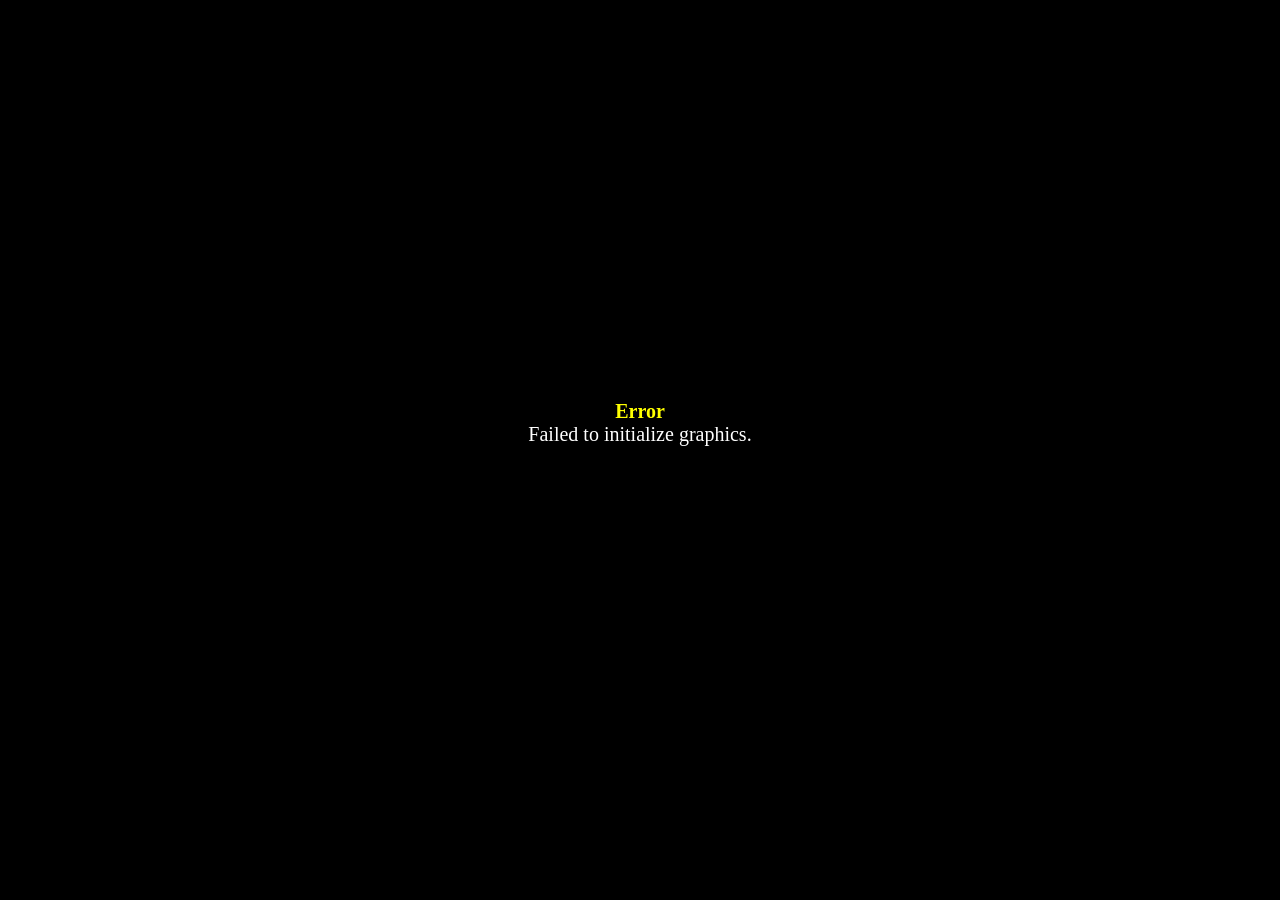
<file: sketched_reflections/index.html>
<!DOCTYPE html>
<html>
    <head>
        <meta charset="UTF-8">
        <meta name="apple-mobile-web-app-capable" content="yes">
        <meta name="apple-mobile-web-app-status-bar-style" content="black-translucent">
        <meta name="viewport" content="user-scalable=no">
        <link rel="icon" href="icon/icon.png" type="image/png">
        <link rel="apple-touch-icon" href="icon/icon.png">
        <link rel="stylesheet" type="text/css" href="css/game.css">
        <title>Sketched Reflections</title>
    </head>
    <body style="background-color: black">
        <script type="text/javascript" src="js/main.js"></script>
    </body>
</html>
</file>
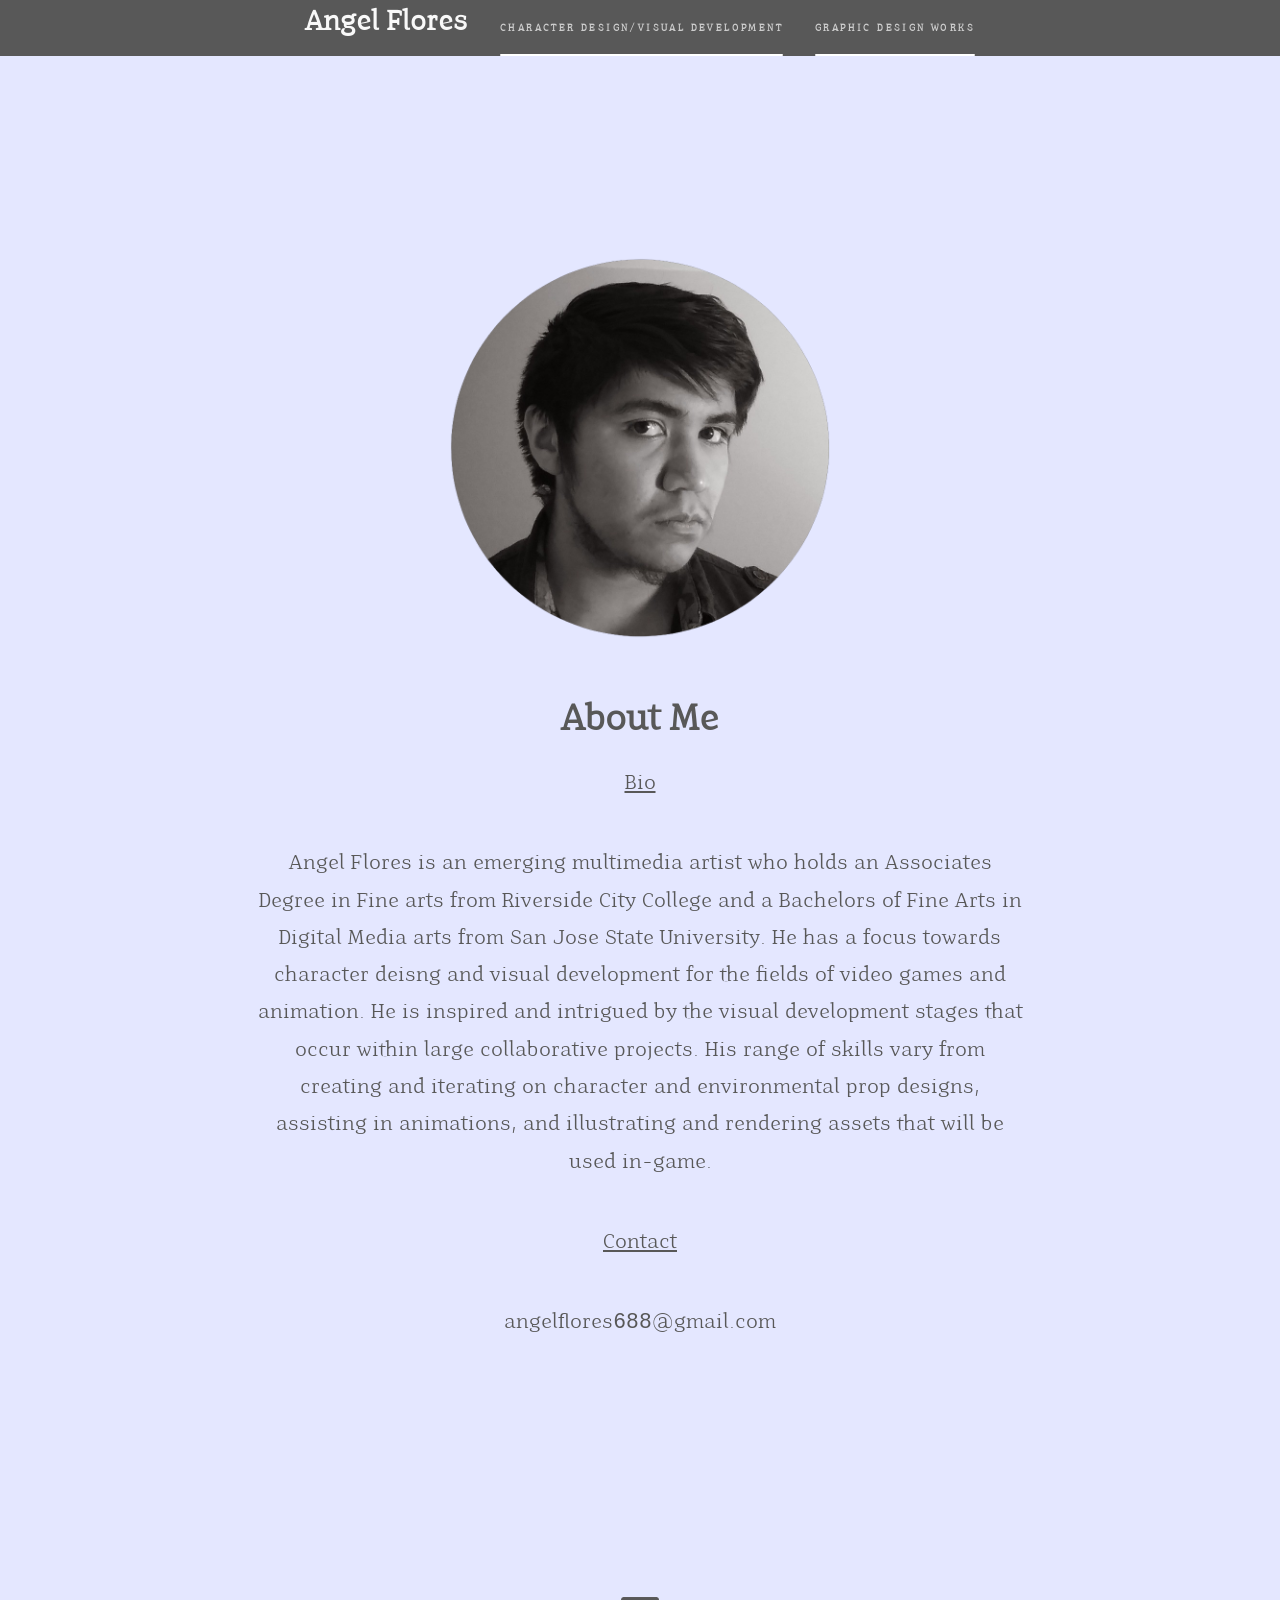
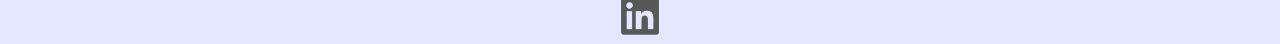
<file: about.html>
<!DOCTYPE HTML>
<!--
	Phantom by HTML5 UP
	html5up.net | @ajlkn
	Free for personal and commercial use under the CCA 3.0 license (html5up.net/license)
-->
<html>
	<head>
		<title>Portfolio</title>
		<meta charset="utf-8" />
		<meta name="viewport" content="width=device-width, initial-scale=1, user-scalable=no" />
		<link rel="stylesheet" href="assets/css/main.css" />
		<noscript><link rel="stylesheet" href="assets/css/noscript.css" /></noscript>
	</head>
	<body class="is-preload">

		<!-- Sidebar -->
			<section id="sidebar">
				<div class="inner">
					<nav>
						<ul>
							<h3>Angel Flores</h3>
							<br>
							<li><a href="index.html">Character Design/Visual Development</a></li>
							<li><a href="graphic.html">Graphic Design Works</a></li>
						</ul>
					</nav>
				</div>
			</section>

				<!-- Menu -->
					<!-- <nav id="menu">
						<h2>Menu</h2>
						<ul>
							<li><a href="index.html">Home</a></li>
							<li><a href="About.html">About</a></li>
						</ul>
					</nav> -->

					<!-- <section id="body2" class="wrapper style2 spotlights" style="font-family: 'Times New Roman', Times, serif">

						<div style="margin: 20%">


						<h2>About Me</h2>
						<!-- <span class="image main"><img src="images/pic13.jpg" alt="" /></span> -->
						<!-- <p> <u>Artist Statement</u> </p>
						<p>I am a multimedia artist that combines various mediums in order to transform them into whole interactive experiences. Whether it be trying to create a projected animation onto a welded steel installation, assisting in the conceptual design of a project, or by contributing art assets within a group setting for a video game, or even delving into the aspect of game design itself. I aspire to assist in creating experiences that enable as many human senses as possible. A lot of my work interest is geared towards video game production and development. 
							</p><p>I strove to work in this form of medium as video games have always been a part of my life, and the largest influencer for me to become an artist. Fascinated by the act of engagement with the viewer, as well as the aspect of seeing your contribution of work being embedded into something larger, collaborating with other equally skilled individuals. 
							</p>
						
						<p> <u>Bio</u> </p>
						<p>Angel Flores is an emerging multimedia artist who holds an AD in Fine arts from Riverside City College and a BFA in Digital Media arts from San Jose State University. He has a focus towards video game development, specifically the digital illustrative and visual developmental aspects of the medium. He is inspired and intrigued by the visual development stages that occur within large collaborative projects such as video games. His range of skills vary from assisting in animations, creating and iterating on character and environmental prop designs, and illustrating and rendering assets that will be used in-game. He has also delved into game design, programming and creating small-scale projects such as platformers. </p>

						<p> <u>CV</u> </p>
						<p>Education</p>
						<p></p>
						<p>2021 AD in Fine Arts, Riverside City College, Riverside, CA </p>
						<p>2024 BFA in Digital Media Arts, San Jose State University, San Jose, CA (pending 2024)</p>
						<p></p>
						<p>Exhibitions</p>
						<p></p>
						<p>2023 San Jose State University art gallery window display, Junk Food, San Jose, CA</p>
						<p>2024 San Jose Hammer Theatre, Sketched Reflections, San Jose, CA</p> --> 

						<section id="body2" class="wrapper style2 spotlights">

							<div style="margin: 20%">
	

							<img src="images/logos/portrait.png" width="50%">
							<br><br>
	
							<h2>About Me</h2>
							<!-- <span class="image main"><img src="images/pic13.jpg" alt="" /></span> -->
							
							<p> <u>Bio</u> </p>
							<p>Angel Flores is an emerging multimedia artist who holds an Associates Degree in Fine arts from Riverside City College and a Bachelors of Fine Arts in Digital Media 
							arts from San Jose State University. He has a focus towards character deisng and visual development for the fields of video games and animation. He is inspired and 
							intrigued by the visual development stages that occur within large collaborative projects. His range of skills vary from creating and iterating on character and environmental prop designs, 
							assisting in animations, and illustrating and rendering assets that will be used in-game. </p>
	

						<p><u>Contact</u></p>
						<p>
							angelflores<span style="font-family: 'Courier New', Courier, monospace">6</span><span style="font-family: 'Courier New', Courier, monospace">8</span><span style="font-family: 'Courier New', Courier, monospace">8</span>@gmail.com
						</p>

					</div>


					</section>

				<!-- Main -->
					<!-- <div id="main" class="wrapper style2 spotlights">
						<div>

							

						
						</div>
					</div> -->

				<!-- Footer -->
					 <footer id="footer">
						<div class="inner">
							<!-- <section>
								<h2>Get in touch</h2>
								<form method="post" action="#">
									<div class="fields">
										<div class="field half">
											<input type="text" name="name" id="name" placeholder="Name" />
										</div>
										<div class="field half">
											<input type="email" name="email" id="email" placeholder="Email" />
										</div>
										<div class="field">
											<textarea name="message" id="message" placeholder="Message"></textarea>
										</div>
									</div>
									<ul class="actions">
										<li><input type="submit" value="Send" class="primary" /></li>
									</ul>
								</form>
							</section> -->
							<!-- <section> -->
								<!-- <h2>Follow</h2> -->
								<!-- <ul class="icons">
									<li><a href="#" class="icon brands style2 fa-twitter"><span class="label">Twitter</span></a></li>
									<li><a href="#" class="icon brands style2 fa-facebook-f"><span class="label">Facebook</span></a></li>
									<li><a href="#" class="icon brands style2 fa-instagram"><span class="label">Instagram</span></a></li>
									<li><a href="#" class="icon brands style2 fa-dribbble"><span class="label">Dribbble</span></a></li>
									<li><a href="#" class="icon brands style2 fa-github"><span class="label">GitHub</span></a></li>
									<li><a href="#" class="icon brands style2 fa-500px"><span class="label">500px</span></a></li>
									<li><a href="#" class="icon solid style2 fa-phone"><span class="label">Phone</span></a></li>
									<li><a href="#" class="icon solid style2 fa-envelope"><span class="label">Email</span></a></li>
								</ul>
							</section> -->
							<!-- <ul class="copyright">
								<li>&copy; Untitled. All rights reserved</li><li>Design: <a href="http://html5up.net">HTML5 UP</a></li>
							</ul> -->
							<a href="https://www.linkedin.com/in/angel-flores-55a822195/">
								<img src="images/logos/LI_Bug.png" width="3%" height="3%">
								</a>
						</div>
					</footer>

			</div> 

		<!-- Scripts -->
			<script src="assets/js/jquery.min.js"></script>
			<script src="assets/js/browser.min.js"></script>
			<script src="assets/js/breakpoints.min.js"></script>
			<script src="assets/js/util.js"></script>
			<script src="assets/js/main.js"></script>

	</body>
</html>
</file>
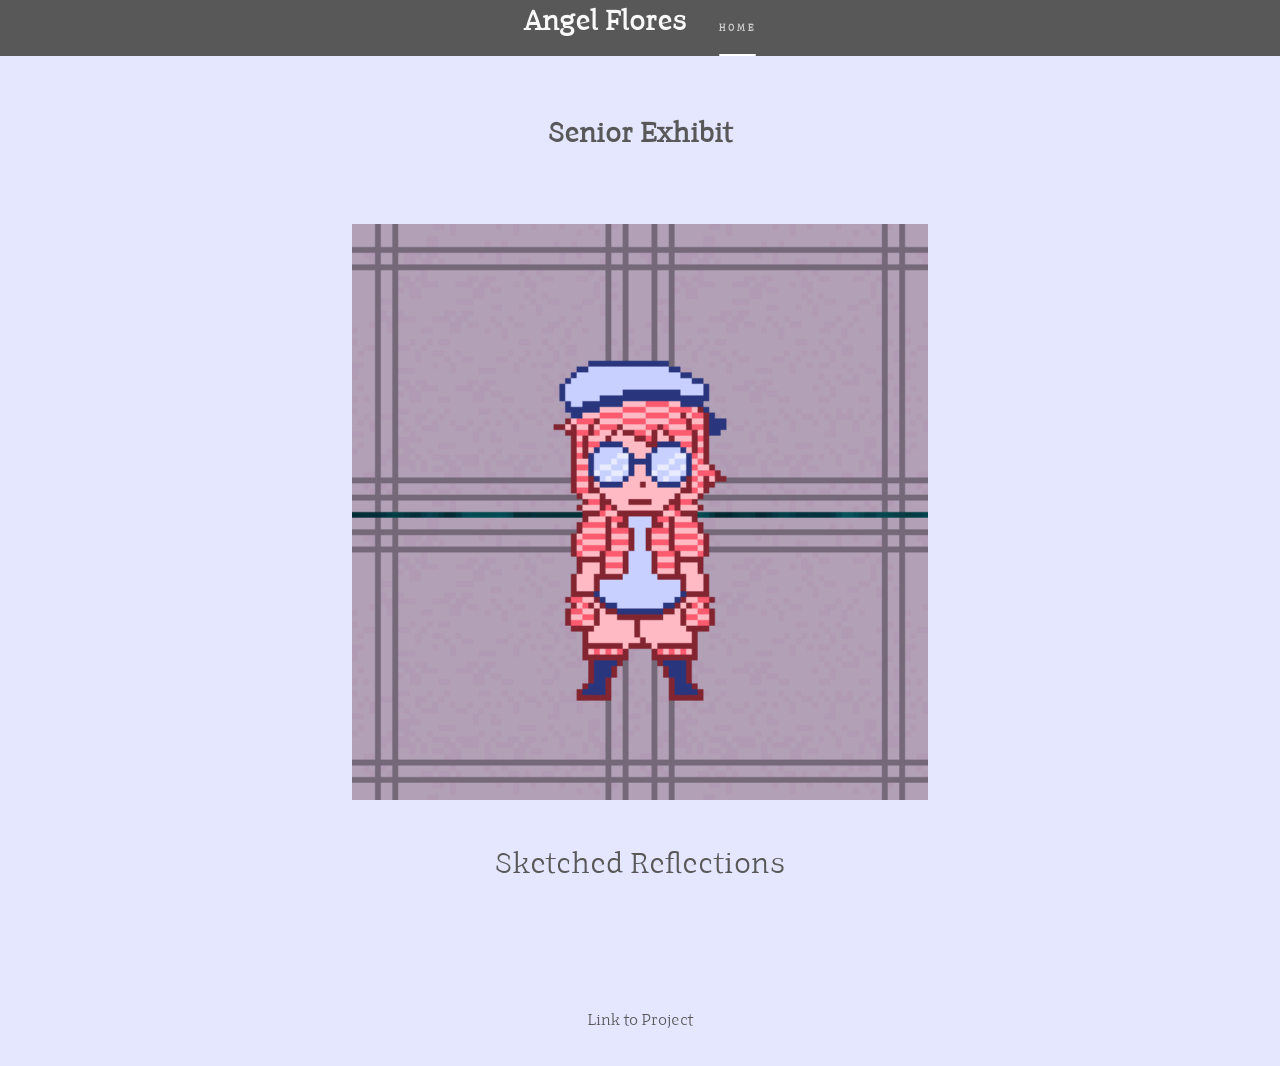
<file: sr-exhibit.html>
<!DOCTYPE HTML>
<!--
	Hyperspace by HTML5 UP
	html5up.net | @ajlkn
	Free for personal and commercial use under the CCA 3.0 license (html5up.net/license)
-->
<html>
	<head>
		<title>Portfolio</title>
		<meta charset="utf-8" />
		<meta name="viewport" content="width=device-width, initial-scale=1, user-scalable=no" />
		<link rel="stylesheet" href="assets/css/main.css" />
		<noscript><link rel="stylesheet" href="assets/css/noscript.css" /></noscript>
	</head>
	<body class="is-preload">

		<!-- Sidebar -->
			<section id="sidebar">
				<div class="inner">
					<nav>
						<ul>
							<h3>Angel Flores</h3>
							<br>
							<li><a href="index.html">Home</a></li>
							<!-- <li><a href="#three">Sketched Reflections</a></li> -->
						</ul>
					</nav>
				</div>
			</section>

		<!-- Wrapper -->
			<div id="wrapper">


					<section id="one" class="wrapper style2 spotlights">

				
						<br><br>
						<h2>Senior Exhibit</h2>
						<br><br>
						<img src="images/Sketched Reflections/SR_1.PNG" width="45%">
						<br><br>

						<p style="font-size: 30px;">Sketched Reflections</p>
						<br><br>

						<a href="https://brawl-flowers.itch.io/sketched-reflections">
							<p>Link to Project</p>
						</a>
				

		<!-- Scripts -->
			<script src="assets/js/jquery.min.js"></script>
			<script src="assets/js/jquery.scrollex.min.js"></script>
			<script src="assets/js/jquery.scrolly.min.js"></script>
			<script src="assets/js/browser.min.js"></script>
			<script src="assets/js/breakpoints.min.js"></script>
			<script src="assets/js/util.js"></script>
			<script src="assets/js/main.js"></script>

	</body>
</html>
</file>
<file: sketched_reflections/css/game.css>
body {
    -moz-user-select: none;
    -webkit-user-select: none;
    -ms-user-select: none;
    user-select: none;
}
#errorPrinter {
    position: absolute;
    left: 50%;
    top: 50%;
    width: 640px;
    height: 100px;
    transform: translate(-50%, -50%);
    text-align: center;
    text-shadow: 1px 1px 3px #000;
    font-size: 20px;
    color: #fff;
    z-index: 9;
}
#errorName {
    color: #ff0;
    font-weight: bold;
    -moz-user-select: text;
    -webkit-user-select: text;
    -ms-user-select: text;
    user-select: text;
}
#errorMessage {
    color: #fff;
    -moz-user-select: text;
    -webkit-user-select: text;
    -ms-user-select: text;
    user-select: text;
}
#retryButton {
    font-size: 20px;
    color: #fff;
    background-color: #000;
    border-radius: 8px;
    margin: 20px;
    padding: 10px;
}
#fpsCounterBox {
    position: absolute;
    left: 5px;
    top: 5px;
    width: 90px;
    height: 40px;
    background: #222;
    opacity: 0.8;
    z-index: 8;
}
#fpsCounterLabel {
    position: absolute;
    top: 0px;
    left: 0px;
    padding: 5px 10px;
    height: 30px;
    line-height: 32px;
    font-size: 12px;
    font-family: rmmz-numberfont, sans-serif;
    color: #fff;
    text-align: left;
}
#fpsCounterNumber {
    position: absolute;
    top: 0px;
    right: 0px;
    padding: 5px 10px;
    height: 30px;
    line-height: 30px;
    font-size: 24px;
    font-family: rmmz-numberfont, monospace;
    color: #fff;
    text-align: right;
}
#loadingSpinner {
    margin: auto;
    position: absolute;
    top: 0px;
    left: 0px;
    right: 0px;
    bottom: 0px;
    width: 120px;
    height: 120px;
    z-index: 10;
}
#loadingSpinnerImage {
    margin: 0px;
    padding: 0px;
    border-radius: 50%;
    width: 96px;
    height: 96px;
    border: 12px solid rgba(255, 255, 255, 0.25);
    border-top: 12px solid rgba(255, 255, 255, 1);
    animation: fadein 2s ease, spin 1.5s linear infinite;
}
@keyframes fadein {
    0% {
        opacity: 0;
    }
    20% {
        opacity: 0;
    }
    100% {
        opacity: 1;
    }
}
@keyframes spin {
    0% {
        transform: rotate(0deg);
    }
    100% {
        transform: rotate(360deg);
    }
}
</file>
<file: assets/css/noscript.css>
/*
	Hyperspace by HTML5 UP
	html5up.net | @ajlkn
	Free for personal and commercial use under the CCA 3.0 license (html5up.net/license)
*/

/* Spotlights */

	.spotlights > section > .image:before {
		opacity: 0 !important;
	}

	.spotlights > section > .content > .inner {
		-moz-transform: none !important;
		-webkit-transform: none !important;
		-ms-transform: none !important;
		transform: none !important;
		opacity: 1 !important;
	}

/* Wrapper */

	.wrapper > .inner {
		opacity: 1 !important;
		-moz-transform: none !important;
		-webkit-transform: none !important;
		-ms-transform: none !important;
		transform: none !important;
	}

/* Sidebar */

	#sidebar > .inner {
		opacity: 1 !important;
	}

	#sidebar nav > ul > li {
		-moz-transform: none !important;
		-webkit-transform: none !important;
		-ms-transform: none !important;
		transform: none !important;
		opacity: 1 !important;
	}
</file>
<file: assets/css/main.css>
/* @import url(fontawesome-all.min.css); */

@font-face {
	font-family: 'Isle Body PERSONAL USE';
	src: url('../font/IsleBodyLi_PERSONAL.ttf') format('truetype');
	font-weight: normal;
    font-style: normal;
	}

/*
	Hyperspace by HTML5 UP
	html5up.net | @ajlkn
	Free for personal and commercial use under the CCA 3.0 license (html5up.net/license)
*/




html, body, div, span, applet, object,
iframe, h1, h2, h3, h4, h5, h6, p, blockquote,
pre, a, abbr, acronym, address, big, cite,
code, del, dfn, em, img, ins, kbd, q, s, samp,
small, strike, strong, sub, sup, tt, var, b,
u, i, center, dl, dt, dd, ol, ul, li, fieldset,
form, label, legend, table, caption, tbody,
tfoot, thead, tr, th, td, article, aside,
canvas, details, embed, figure, figcaption,
footer, header, hgroup, menu, nav, output, ruby,
section, summary, time, mark, audio, video {
	margin: 0;
	padding: 0;
	border: 0;
	font-size: 100%;
	font: Isle Body PERSONAL USE;
	vertical-align: baseline;
	text-align: center;}

article, aside, details, figcaption, figure,
footer, header, hgroup, menu, nav, section {
	display: block;}

body {
	line-height: 1;
}



ol, ul {
	list-style: none;
}

blockquote, q {
	quotes: none;
}

	blockquote:before, blockquote:after, q:before, q:after {
		content: '';
		content: none;
	}

table {
	border-collapse: collapse;
	border-spacing: 0;
}

body {
	-webkit-text-size-adjust: none;
}

mark {
	background-color: transparent;
	color: inherit;
}

input::-moz-focus-inner {
	border: 0;
	padding: 0;
}

input, select, textarea {
	-moz-appearance: none;
	-webkit-appearance: none;
	-ms-appearance: none;
	appearance: none;
}

.center {
	display: block;
	margin-left: auto;
	margin-right: auto;
  }

/* Basic */

	@-ms-viewport {
		width: device-width;
	}

	body {
		-ms-overflow-style: scrollbar;
	}

	@media screen and (max-width: 480px) {

		html, body {
			min-width: 320px;
		}

	}

	html {
		box-sizing: border-box;
	}

	*, *:before, *:after {
		box-sizing: inherit;
	}

	/* BG COLOR */
	body {
		background: #e4e7ff;
		/* background: #312450; */
		/* background: #5052b5; */
	}

		body.is-preload *, body.is-preload *:before, body.is-preload *:after {
			-moz-animation: none !important;
			-webkit-animation: none !important;
			-ms-animation: none !important;
			animation: none !important;
			-moz-transition: none !important;
			-webkit-transition: none !important;
			-ms-transition: none !important;
			transition: none !important;
		}
		

/* Type */

	body, input, select, textarea {
		color: #585858;
		/* color: rgba(255, 255, 255, 0.55); */
		font-family: Isle Body PERSONAL USE, Helvetica, sans-serif;
		/* font-family: Arial, Helvetica, sans-serif; */
		font-size: 16pt;
		font-weight: normal;
		line-height: 1.75;
	}

	#body2 {
		color: #585858;
		/* color: rgba(255, 255, 255, 0.55); */
		font-family: Isle Body PERSONAL USE, Helvetica, sans-serif;
		/* font-family: Arial, Helvetica, sans-serif; */
		font-size: 16pt;
		font-weight: normal;
		line-height: 1.75;
		/* margin: 20%; */
	}

		@media screen and (max-width: 1680px) {

			body, input, select, textarea {
				font-size: 13pt;
			}

		}

		@media screen and (max-width: 1280px) {

			body, input, select, textarea {
				font-size: 12pt;
			}

		}

		@media screen and (max-width: 360px) {

			body, input, select, textarea {
				font-size: 11pt;
			}

		}

	a {
		-moz-transition: color 0.2s ease, border-bottom-color 0.2s ease;
		-webkit-transition: color 0.2s ease, border-bottom-color 0.2s ease;
		-ms-transition: color 0.2s ease, border-bottom-color 0.2s ease;
		transition: color 0.2s ease, border-bottom-color 0.2s ease;
		border-bottom: dotted 1px rgba(255, 255, 255, 0.35);
		color: inherit;
		text-decoration: none;
	}

		a:hover {
			border-bottom-color: transparent;
			color: #ffffff;
		}

	strong, b {
		color: #ffffff;
		font-weight: bold;
	}

	em, i {
		font-style: italic;
	}

	p {
		margin: 0 0 2em 0;
	}

	h1, h2, h4, h5, h6 {
		color: #585858;
		font-weight: bold;
		line-height: 1.5;
		margin: 0 0 0.5em 0;
	}

	h3{
		color: #f9f9f9;
		font-weight: bold;
		line-height: 1.5;
		margin: 0 0 0.5em 0;
	}

		h1 a, h2 a, h4 a, h5 a, h6 a {
			color: inherit;
			text-decoration: none;
		}

	h1 {
		font-size: 2.75em;
	}

		h1.major {
			margin: 0 0 1.3em 0;
			position: relative;
			padding-bottom: 0.35em;
		}

			h1.major:after {
				background-image: -moz-linear-gradient(to right, #5e42a6, #b74e91);
				background-image: -webkit-linear-gradient(to right, #5e42a6, #b74e91);
				background-image: -ms-linear-gradient(to right, #5e42a6, #b74e91);
				background-image: linear-gradient(to right, #5e42a6, #b74e91);
				-moz-transition: max-width 0.2s ease;
				-webkit-transition: max-width 0.2s ease;
				-ms-transition: max-width 0.2s ease;
				transition: max-width 0.2s ease;
				border-radius: 0.2em;
				bottom: 0;
				content: '';
				height: 0.05em;
				position: absolute;
				right: 0;
				width: 100%;
			}

	h2 {
		font-size: 1.75em;
	}

	h3 {
		font-size: 1.75em;
	}

	h4 {
		font-size: 1em;
	}

	h5 {
		font-size: 0.8em;
	}

	h6 {
		font-size: 0.6em;
	}

	@media screen and (max-width: 736px) {

		h1 {
			font-size: 2em;
		}

		h2 {
			font-size: 1.25em;
		}

		h3 {
			font-size: 1em;
		}

		h4 {
			font-size: 0.8em;
		}

		h5 {
			font-size: 0.6em;
		}

		h6 {
			font-size: 0.6em;
		}

	}

	sub {
		font-size: 0.8em;
		position: relative;
		top: 0.5em;
	}

	sup {
		font-size: 0.8em;
		position: relative;
		top: -0.5em;
	}

	blockquote {
		border-left: solid 4px rgba(255, 255, 255, 0.15);
		font-style: italic;
		margin: 0 0 2em 0;
		padding: 0.5em 0 0.5em 2em;
	}

	code {
		background: rgba(255, 255, 255, 0.05);
		border-radius: 0.25em;
		border: solid 1px rgba(255, 255, 255, 0.15);
		font-family: "Courier New", monospace;
		font-size: 0.9em;
		margin: 0 0.25em;
		padding: 0.25em 0.65em;
	}

	pre {
		-webkit-overflow-scrolling: touch;
		font-family: "Courier New", monospace;
		font-size: 0.9em;
		margin: 0 0 2em 0;
	}

		pre code {
			display: block;
			line-height: 1.75em;
			padding: 1em 1.5em;
			overflow-x: auto;
		}

	hr {
		border: 0;
		border-bottom: solid 1px rgba(255, 255, 255, 0.15);
		margin: 2em 0;
	}

		hr.major {
			margin: 3em 0;
		}

	.align-left {
		text-align: left;
	}

	.align-center {
		text-align: center;
	}

	.align-right {
		text-align: right;
	}

/* Row */

	.row {
		display: flex;
		flex-wrap: wrap;
		box-sizing: border-box;
		align-items: stretch;
	}

		.row > * {
			box-sizing: border-box;
		}

		.row.gtr-uniform > * > :last-child {
			margin-bottom: 0;
		}

		.row.aln-left {
			justify-content: flex-start;
		}

		.row.aln-center {
			justify-content: center;
		}

		.row.aln-right {
			justify-content: flex-end;
		}

		.row.aln-top {
			align-items: flex-start;
		}

		.row.aln-middle {
			align-items: center;
		}

		.row.aln-bottom {
			align-items: flex-end;
		}

		.row > .imp {
			order: -1;
		}

		.row > .col-1 {
			width: 8.33333%;
		}

		.row > .off-1 {
			margin-left: 8.33333%;
		}

		.row > .col-2 {
			width: 16.66667%;
		}

		.row > .off-2 {
			margin-left: 16.66667%;
		}

		.row > .col-3 {
			width: 25%;
		}

		.row > .off-3 {
			margin-left: 25%;
		}

		.row > .col-4 {
			width: 33.33333%;
		}

		.row > .off-4 {
			margin-left: 33.33333%;
		}

		.row > .col-5 {
			width: 41.66667%;
		}

		.row > .off-5 {
			margin-left: 41.66667%;
		}

		.row > .col-6 {
			width: 50%;
		}

		.row > .off-6 {
			margin-left: 50%;
		}

		.row > .col-7 {
			width: 58.33333%;
		}

		.row > .off-7 {
			margin-left: 58.33333%;
		}

		.row > .col-8 {
			width: 66.66667%;
		}

		.row > .off-8 {
			margin-left: 66.66667%;
		}

		.row > .col-9 {
			width: 75%;
		}

		.row > .off-9 {
			margin-left: 75%;
		}

		.row > .col-10 {
			width: 83.33333%;
		}

		.row > .off-10 {
			margin-left: 83.33333%;
		}

		.row > .col-11 {
			width: 91.66667%;
		}

		.row > .off-11 {
			margin-left: 91.66667%;
		}

		.row > .col-12 {
			width: 100%;
		}

		.row > .off-12 {
			margin-left: 100%;
		}

		.row.gtr-0 {
			margin-top: 0;
			margin-left: 0em;
		}

			.row.gtr-0 > * {
				padding: 0 0 0 0em;
			}

			.row.gtr-0.gtr-uniform {
				margin-top: 0em;
			}

				.row.gtr-0.gtr-uniform > * {
					padding-top: 0em;
				}

		.row.gtr-25 {
			margin-top: 0;
			margin-left: -0.375em;
		}

			.row.gtr-25 > * {
				padding: 0 0 0 0.375em;
			}

			.row.gtr-25.gtr-uniform {
				margin-top: -0.375em;
			}

				.row.gtr-25.gtr-uniform > * {
					padding-top: 0.375em;
				}

		.row.gtr-50 {
			margin-top: 0;
			margin-left: -0.75em;
		}

			.row.gtr-50 > * {
				padding: 0 0 0 0.75em;
			}

			.row.gtr-50.gtr-uniform {
				margin-top: -0.75em;
			}

				.row.gtr-50.gtr-uniform > * {
					padding-top: 0.75em;
				}

		.row {
			margin-top: 0;
			margin-left: -1.5em;
		}

			.row > * {
				padding: 0 0 0 1.5em;
			}

			.row.gtr-uniform {
				margin-top: -1.5em;
			}

				.row.gtr-uniform > * {
					padding-top: 1.5em;
				}

		.row.gtr-150 {
			margin-top: 0;
			margin-left: -2.25em;
		}

			.row.gtr-150 > * {
				padding: 0 0 0 2.25em;
			}

			.row.gtr-150.gtr-uniform {
				margin-top: -2.25em;
			}

				.row.gtr-150.gtr-uniform > * {
					padding-top: 2.25em;
				}

		.row.gtr-200 {
			margin-top: 0;
			margin-left: -3em;
		}

			.row.gtr-200 > * {
				padding: 0 0 0 3em;
			}

			.row.gtr-200.gtr-uniform {
				margin-top: -3em;
			}

				.row.gtr-200.gtr-uniform > * {
					padding-top: 3em;
				}

		@media screen and (max-width: 1680px) {

			.row {
				display: flex;
				flex-wrap: wrap;
				box-sizing: border-box;
				align-items: stretch;
			}

				.row > * {
					box-sizing: border-box;
				}

				.row.gtr-uniform > * > :last-child {
					margin-bottom: 0;
				}

				.row.aln-left {
					justify-content: flex-start;
				}

				.row.aln-center {
					justify-content: center;
				}

				.row.aln-right {
					justify-content: flex-end;
				}

				.row.aln-top {
					align-items: flex-start;
				}

				.row.aln-middle {
					align-items: center;
				}

				.row.aln-bottom {
					align-items: flex-end;
				}

				.row > .imp-xlarge {
					order: -1;
				}

				.row > .col-1-xlarge {
					width: 8.33333%;
				}

				.row > .off-1-xlarge {
					margin-left: 8.33333%;
				}

				.row > .col-2-xlarge {
					width: 16.66667%;
				}

				.row > .off-2-xlarge {
					margin-left: 16.66667%;
				}

				.row > .col-3-xlarge {
					width: 25%;
				}

				.row > .off-3-xlarge {
					margin-left: 25%;
				}

				.row > .col-4-xlarge {
					width: 33.33333%;
				}

				.row > .off-4-xlarge {
					margin-left: 33.33333%;
				}

				.row > .col-5-xlarge {
					width: 41.66667%;
				}

				.row > .off-5-xlarge {
					margin-left: 41.66667%;
				}

				.row > .col-6-xlarge {
					width: 50%;
				}

				.row > .off-6-xlarge {
					margin-left: 50%;
				}

				.row > .col-7-xlarge {
					width: 58.33333%;
				}

				.row > .off-7-xlarge {
					margin-left: 58.33333%;
				}

				.row > .col-8-xlarge {
					width: 66.66667%;
				}

				.row > .off-8-xlarge {
					margin-left: 66.66667%;
				}

				.row > .col-9-xlarge {
					width: 75%;
				}

				.row > .off-9-xlarge {
					margin-left: 75%;
				}

				.row > .col-10-xlarge {
					width: 83.33333%;
				}

				.row > .off-10-xlarge {
					margin-left: 83.33333%;
				}

				.row > .col-11-xlarge {
					width: 91.66667%;
				}

				.row > .off-11-xlarge {
					margin-left: 91.66667%;
				}

				.row > .col-12-xlarge {
					width: 100%;
				}

				.row > .off-12-xlarge {
					margin-left: 100%;
				}

				.row.gtr-0 {
					margin-top: 0;
					margin-left: 0em;
				}

					.row.gtr-0 > * {
						padding: 0 0 0 0em;
					}

					.row.gtr-0.gtr-uniform {
						margin-top: 0em;
					}

						.row.gtr-0.gtr-uniform > * {
							padding-top: 0em;
						}

				.row.gtr-25 {
					margin-top: 0;
					margin-left: -0.375em;
				}

					.row.gtr-25 > * {
						padding: 0 0 0 0.375em;
					}

					.row.gtr-25.gtr-uniform {
						margin-top: -0.375em;
					}

						.row.gtr-25.gtr-uniform > * {
							padding-top: 0.375em;
						}

				.row.gtr-50 {
					margin-top: 0;
					margin-left: -0.75em;
				}

					.row.gtr-50 > * {
						padding: 0 0 0 0.75em;
					}

					.row.gtr-50.gtr-uniform {
						margin-top: -0.75em;
					}

						.row.gtr-50.gtr-uniform > * {
							padding-top: 0.75em;
						}

				.row {
					margin-top: 0;
					margin-left: -1.5em;
				}

					.row > * {
						padding: 0 0 0 1.5em;
					}

					.row.gtr-uniform {
						margin-top: -1.5em;
					}

						.row.gtr-uniform > * {
							padding-top: 1.5em;
						}

				.row.gtr-150 {
					margin-top: 0;
					margin-left: -2.25em;
				}

					.row.gtr-150 > * {
						padding: 0 0 0 2.25em;
					}

					.row.gtr-150.gtr-uniform {
						margin-top: -2.25em;
					}

						.row.gtr-150.gtr-uniform > * {
							padding-top: 2.25em;
						}

				.row.gtr-200 {
					margin-top: 0;
					margin-left: -3em;
				}

					.row.gtr-200 > * {
						padding: 0 0 0 3em;
					}

					.row.gtr-200.gtr-uniform {
						margin-top: -3em;
					}

						.row.gtr-200.gtr-uniform > * {
							padding-top: 3em;
						}

		}

		@media screen and (max-width: 1280px) {

			.row {
				display: flex;
				flex-wrap: wrap;
				box-sizing: border-box;
				align-items: stretch;
			}

				.row > * {
					box-sizing: border-box;
				}

				.row.gtr-uniform > * > :last-child {
					margin-bottom: 0;
				}

				.row.aln-left {
					justify-content: flex-start;
				}

				.row.aln-center {
					justify-content: center;
				}

				.row.aln-right {
					justify-content: flex-end;
				}

				.row.aln-top {
					align-items: flex-start;
				}

				.row.aln-middle {
					align-items: center;
				}

				.row.aln-bottom {
					align-items: flex-end;
				}

				.row > .imp-large {
					order: -1;
				}

				.row > .col-1-large {
					width: 8.33333%;
				}

				.row > .off-1-large {
					margin-left: 8.33333%;
				}

				.row > .col-2-large {
					width: 16.66667%;
				}

				.row > .off-2-large {
					margin-left: 16.66667%;
				}

				.row > .col-3-large {
					width: 25%;
				}

				.row > .off-3-large {
					margin-left: 25%;
				}

				.row > .col-4-large {
					width: 33.33333%;
				}

				.row > .off-4-large {
					margin-left: 33.33333%;
				}

				.row > .col-5-large {
					width: 41.66667%;
				}

				.row > .off-5-large {
					margin-left: 41.66667%;
				}

				.row > .col-6-large {
					width: 50%;
				}

				.row > .off-6-large {
					margin-left: 50%;
				}

				.row > .col-7-large {
					width: 58.33333%;
				}

				.row > .off-7-large {
					margin-left: 58.33333%;
				}

				.row > .col-8-large {
					width: 66.66667%;
				}

				.row > .off-8-large {
					margin-left: 66.66667%;
				}

				.row > .col-9-large {
					width: 75%;
				}

				.row > .off-9-large {
					margin-left: 75%;
				}

				.row > .col-10-large {
					width: 83.33333%;
				}

				.row > .off-10-large {
					margin-left: 83.33333%;
				}

				.row > .col-11-large {
					width: 91.66667%;
				}

				.row > .off-11-large {
					margin-left: 91.66667%;
				}

				.row > .col-12-large {
					width: 100%;
				}

				.row > .off-12-large {
					margin-left: 100%;
				}

				.row.gtr-0 {
					margin-top: 0;
					margin-left: 0em;
				}

					.row.gtr-0 > * {
						padding: 0 0 0 0em;
					}

					.row.gtr-0.gtr-uniform {
						margin-top: 0em;
					}

						.row.gtr-0.gtr-uniform > * {
							padding-top: 0em;
						}

				.row.gtr-25 {
					margin-top: 0;
					margin-left: -0.375em;
				}

					.row.gtr-25 > * {
						padding: 0 0 0 0.375em;
					}

					.row.gtr-25.gtr-uniform {
						margin-top: -0.375em;
					}

						.row.gtr-25.gtr-uniform > * {
							padding-top: 0.375em;
						}

				.row.gtr-50 {
					margin-top: 0;
					margin-left: -0.75em;
				}

					.row.gtr-50 > * {
						padding: 0 0 0 0.75em;
					}

					.row.gtr-50.gtr-uniform {
						margin-top: -0.75em;
					}

						.row.gtr-50.gtr-uniform > * {
							padding-top: 0.75em;
						}

				.row {
					margin-top: 0;
					margin-left: -1.5em;
				}

					.row > * {
						padding: 0 0 0 1.5em;
					}

					.row.gtr-uniform {
						margin-top: -1.5em;
					}

						.row.gtr-uniform > * {
							padding-top: 1.5em;
						}

				.row.gtr-150 {
					margin-top: 0;
					margin-left: -2.25em;
				}

					.row.gtr-150 > * {
						padding: 0 0 0 2.25em;
					}

					.row.gtr-150.gtr-uniform {
						margin-top: -2.25em;
					}

						.row.gtr-150.gtr-uniform > * {
							padding-top: 2.25em;
						}

				.row.gtr-200 {
					margin-top: 0;
					margin-left: -3em;
				}

					.row.gtr-200 > * {
						padding: 0 0 0 3em;
					}

					.row.gtr-200.gtr-uniform {
						margin-top: -3em;
					}

						.row.gtr-200.gtr-uniform > * {
							padding-top: 3em;
						}

		}

		@media screen and (max-width: 980px) {

			.row {
				display: flex;
				flex-wrap: wrap;
				box-sizing: border-box;
				align-items: stretch;
			}

				.row > * {
					box-sizing: border-box;
				}

				.row.gtr-uniform > * > :last-child {
					margin-bottom: 0;
				}

				.row.aln-left {
					justify-content: flex-start;
				}

				.row.aln-center {
					justify-content: center;
				}

				.row.aln-right {
					justify-content: flex-end;
				}

				.row.aln-top {
					align-items: flex-start;
				}

				.row.aln-middle {
					align-items: center;
				}

				.row.aln-bottom {
					align-items: flex-end;
				}

				.row > .imp-medium {
					order: -1;
				}

				.row > .col-1-medium {
					width: 8.33333%;
				}

				.row > .off-1-medium {
					margin-left: 8.33333%;
				}

				.row > .col-2-medium {
					width: 16.66667%;
				}

				.row > .off-2-medium {
					margin-left: 16.66667%;
				}

				.row > .col-3-medium {
					width: 25%;
				}

				.row > .off-3-medium {
					margin-left: 25%;
				}

				.row > .col-4-medium {
					width: 33.33333%;
				}

				.row > .off-4-medium {
					margin-left: 33.33333%;
				}

				.row > .col-5-medium {
					width: 41.66667%;
				}

				.row > .off-5-medium {
					margin-left: 41.66667%;
				}

				.row > .col-6-medium {
					width: 50%;
				}

				.row > .off-6-medium {
					margin-left: 50%;
				}

				.row > .col-7-medium {
					width: 58.33333%;
				}

				.row > .off-7-medium {
					margin-left: 58.33333%;
				}

				.row > .col-8-medium {
					width: 66.66667%;
				}

				.row > .off-8-medium {
					margin-left: 66.66667%;
				}

				.row > .col-9-medium {
					width: 75%;
				}

				.row > .off-9-medium {
					margin-left: 75%;
				}

				.row > .col-10-medium {
					width: 83.33333%;
				}

				.row > .off-10-medium {
					margin-left: 83.33333%;
				}

				.row > .col-11-medium {
					width: 91.66667%;
				}

				.row > .off-11-medium {
					margin-left: 91.66667%;
				}

				.row > .col-12-medium {
					width: 100%;
				}

				.row > .off-12-medium {
					margin-left: 100%;
				}

				.row.gtr-0 {
					margin-top: 0;
					margin-left: 0em;
				}

					.row.gtr-0 > * {
						padding: 0 0 0 0em;
					}

					.row.gtr-0.gtr-uniform {
						margin-top: 0em;
					}

						.row.gtr-0.gtr-uniform > * {
							padding-top: 0em;
						}

				.row.gtr-25 {
					margin-top: 0;
					margin-left: -0.375em;
				}

					.row.gtr-25 > * {
						padding: 0 0 0 0.375em;
					}

					.row.gtr-25.gtr-uniform {
						margin-top: -0.375em;
					}

						.row.gtr-25.gtr-uniform > * {
							padding-top: 0.375em;
						}

				.row.gtr-50 {
					margin-top: 0;
					margin-left: -0.75em;
				}

					.row.gtr-50 > * {
						padding: 0 0 0 0.75em;
					}

					.row.gtr-50.gtr-uniform {
						margin-top: -0.75em;
					}

						.row.gtr-50.gtr-uniform > * {
							padding-top: 0.75em;
						}

				.row {
					margin-top: 0;
					margin-left: -1.5em;
				}

					.row > * {
						padding: 0 0 0 1.5em;
					}

					.row.gtr-uniform {
						margin-top: -1.5em;
					}

						.row.gtr-uniform > * {
							padding-top: 1.5em;
						}

				.row.gtr-150 {
					margin-top: 0;
					margin-left: -2.25em;
				}

					.row.gtr-150 > * {
						padding: 0 0 0 2.25em;
					}

					.row.gtr-150.gtr-uniform {
						margin-top: -2.25em;
					}

						.row.gtr-150.gtr-uniform > * {
							padding-top: 2.25em;
						}

				.row.gtr-200 {
					margin-top: 0;
					margin-left: -3em;
				}

					.row.gtr-200 > * {
						padding: 0 0 0 3em;
					}

					.row.gtr-200.gtr-uniform {
						margin-top: -3em;
					}

						.row.gtr-200.gtr-uniform > * {
							padding-top: 3em;
						}

		}

		@media screen and (max-width: 736px) {

			.row {
				display: flex;
				flex-wrap: wrap;
				box-sizing: border-box;
				align-items: stretch;
			}

				.row > * {
					box-sizing: border-box;
				}

				.row.gtr-uniform > * > :last-child {
					margin-bottom: 0;
				}

				.row.aln-left {
					justify-content: flex-start;
				}

				.row.aln-center {
					justify-content: center;
				}

				.row.aln-right {
					justify-content: flex-end;
				}

				.row.aln-top {
					align-items: flex-start;
				}

				.row.aln-middle {
					align-items: center;
				}

				.row.aln-bottom {
					align-items: flex-end;
				}

				.row > .imp-small {
					order: -1;
				}

				.row > .col-1-small {
					width: 8.33333%;
				}

				.row > .off-1-small {
					margin-left: 8.33333%;
				}

				.row > .col-2-small {
					width: 16.66667%;
				}

				.row > .off-2-small {
					margin-left: 16.66667%;
				}

				.row > .col-3-small {
					width: 25%;
				}

				.row > .off-3-small {
					margin-left: 25%;
				}

				.row > .col-4-small {
					width: 33.33333%;
				}

				.row > .off-4-small {
					margin-left: 33.33333%;
				}

				.row > .col-5-small {
					width: 41.66667%;
				}

				.row > .off-5-small {
					margin-left: 41.66667%;
				}

				.row > .col-6-small {
					width: 50%;
				}

				.row > .off-6-small {
					margin-left: 50%;
				}

				.row > .col-7-small {
					width: 58.33333%;
				}

				.row > .off-7-small {
					margin-left: 58.33333%;
				}

				.row > .col-8-small {
					width: 66.66667%;
				}

				.row > .off-8-small {
					margin-left: 66.66667%;
				}

				.row > .col-9-small {
					width: 75%;
				}

				.row > .off-9-small {
					margin-left: 75%;
				}

				.row > .col-10-small {
					width: 83.33333%;
				}

				.row > .off-10-small {
					margin-left: 83.33333%;
				}

				.row > .col-11-small {
					width: 91.66667%;
				}

				.row > .off-11-small {
					margin-left: 91.66667%;
				}

				.row > .col-12-small {
					width: 100%;
				}

				.row > .off-12-small {
					margin-left: 100%;
				}

				.row.gtr-0 {
					margin-top: 0;
					margin-left: 0em;
				}

					.row.gtr-0 > * {
						padding: 0 0 0 0em;
					}

					.row.gtr-0.gtr-uniform {
						margin-top: 0em;
					}

						.row.gtr-0.gtr-uniform > * {
							padding-top: 0em;
						}

				.row.gtr-25 {
					margin-top: 0;
					margin-left: -0.375em;
				}

					.row.gtr-25 > * {
						padding: 0 0 0 0.375em;
					}

					.row.gtr-25.gtr-uniform {
						margin-top: -0.375em;
					}

						.row.gtr-25.gtr-uniform > * {
							padding-top: 0.375em;
						}

				.row.gtr-50 {
					margin-top: 0;
					margin-left: -0.75em;
				}

					.row.gtr-50 > * {
						padding: 0 0 0 0.75em;
					}

					.row.gtr-50.gtr-uniform {
						margin-top: -0.75em;
					}

						.row.gtr-50.gtr-uniform > * {
							padding-top: 0.75em;
						}

				.row {
					margin-top: 0;
					margin-left: -1.5em;
				}

					.row > * {
						padding: 0 0 0 1.5em;
					}

					.row.gtr-uniform {
						margin-top: -1.5em;
					}

						.row.gtr-uniform > * {
							padding-top: 1.5em;
						}

				.row.gtr-150 {
					margin-top: 0;
					margin-left: -2.25em;
				}

					.row.gtr-150 > * {
						padding: 0 0 0 2.25em;
					}

					.row.gtr-150.gtr-uniform {
						margin-top: -2.25em;
					}

						.row.gtr-150.gtr-uniform > * {
							padding-top: 2.25em;
						}

				.row.gtr-200 {
					margin-top: 0;
					margin-left: -3em;
				}

					.row.gtr-200 > * {
						padding: 0 0 0 3em;
					}

					.row.gtr-200.gtr-uniform {
						margin-top: -3em;
					}

						.row.gtr-200.gtr-uniform > * {
							padding-top: 3em;
						}

		}

		@media screen and (max-width: 480px) {

			.row {
				display: flex;
				flex-wrap: wrap;
				box-sizing: border-box;
				align-items: stretch;
			}

				.row > * {
					box-sizing: border-box;
				}

				.row.gtr-uniform > * > :last-child {
					margin-bottom: 0;
				}

				.row.aln-left {
					justify-content: flex-start;
				}

				.row.aln-center {
					justify-content: center;
				}

				.row.aln-right {
					justify-content: flex-end;
				}

				.row.aln-top {
					align-items: flex-start;
				}

				.row.aln-middle {
					align-items: center;
				}

				.row.aln-bottom {
					align-items: flex-end;
				}

				.row > .imp-xsmall {
					order: -1;
				}

				.row > .col-1-xsmall {
					width: 8.33333%;
				}

				.row > .off-1-xsmall {
					margin-left: 8.33333%;
				}

				.row > .col-2-xsmall {
					width: 16.66667%;
				}

				.row > .off-2-xsmall {
					margin-left: 16.66667%;
				}

				.row > .col-3-xsmall {
					width: 25%;
				}

				.row > .off-3-xsmall {
					margin-left: 25%;
				}

				.row > .col-4-xsmall {
					width: 33.33333%;
				}

				.row > .off-4-xsmall {
					margin-left: 33.33333%;
				}

				.row > .col-5-xsmall {
					width: 41.66667%;
				}

				.row > .off-5-xsmall {
					margin-left: 41.66667%;
				}

				.row > .col-6-xsmall {
					width: 50%;
				}

				.row > .off-6-xsmall {
					margin-left: 50%;
				}

				.row > .col-7-xsmall {
					width: 58.33333%;
				}

				.row > .off-7-xsmall {
					margin-left: 58.33333%;
				}

				.row > .col-8-xsmall {
					width: 66.66667%;
				}

				.row > .off-8-xsmall {
					margin-left: 66.66667%;
				}

				.row > .col-9-xsmall {
					width: 75%;
				}

				.row > .off-9-xsmall {
					margin-left: 75%;
				}

				.row > .col-10-xsmall {
					width: 83.33333%;
				}

				.row > .off-10-xsmall {
					margin-left: 83.33333%;
				}

				.row > .col-11-xsmall {
					width: 91.66667%;
				}

				.row > .off-11-xsmall {
					margin-left: 91.66667%;
				}

				.row > .col-12-xsmall {
					width: 100%;
				}

				.row > .off-12-xsmall {
					margin-left: 100%;
				}

				.row.gtr-0 {
					margin-top: 0;
					margin-left: 0em;
				}

					.row.gtr-0 > * {
						padding: 0 0 0 0em;
					}

					.row.gtr-0.gtr-uniform {
						margin-top: 0em;
					}

						.row.gtr-0.gtr-uniform > * {
							padding-top: 0em;
						}

				.row.gtr-25 {
					margin-top: 0;
					margin-left: -0.375em;
				}

					.row.gtr-25 > * {
						padding: 0 0 0 0.375em;
					}

					.row.gtr-25.gtr-uniform {
						margin-top: -0.375em;
					}

						.row.gtr-25.gtr-uniform > * {
							padding-top: 0.375em;
						}

				.row.gtr-50 {
					margin-top: 0;
					margin-left: -0.75em;
				}

					.row.gtr-50 > * {
						padding: 0 0 0 0.75em;
					}

					.row.gtr-50.gtr-uniform {
						margin-top: -0.75em;
					}

						.row.gtr-50.gtr-uniform > * {
							padding-top: 0.75em;
						}

				.row {
					margin-top: 0;
					margin-left: -1.5em;
				}

					.row > * {
						padding: 0 0 0 1.5em;
					}

					.row.gtr-uniform {
						margin-top: -1.5em;
					}

						.row.gtr-uniform > * {
							padding-top: 1.5em;
						}

				.row.gtr-150 {
					margin-top: 0;
					margin-left: -2.25em;
				}

					.row.gtr-150 > * {
						padding: 0 0 0 2.25em;
					}

					.row.gtr-150.gtr-uniform {
						margin-top: -2.25em;
					}

						.row.gtr-150.gtr-uniform > * {
							padding-top: 2.25em;
						}

				.row.gtr-200 {
					margin-top: 0;
					margin-left: -3em;
				}

					.row.gtr-200 > * {
						padding: 0 0 0 3em;
					}

					.row.gtr-200.gtr-uniform {
						margin-top: -3em;
					}

						.row.gtr-200.gtr-uniform > * {
							padding-top: 3em;
						}

		}

/* Box */

	.box {
		border-radius: 0.25em;
		border: solid 1px rgba(255, 255, 255, 0.15);
		margin-bottom: 2em;
		padding: 1.5em;
	}

		.box > :last-child,
		.box > :last-child > :last-child,
		.box > :last-child > :last-child > :last-child {
			margin-bottom: 0;
		}

		.box.alt {
			border: 0;
			border-radius: 0;
			padding: 0;
		}

/* Button */

	input[type="submit"],
	input[type="reset"],
	input[type="button"],
	button,
	.button {
		-moz-appearance: none;
		-webkit-appearance: none;
		-ms-appearance: none;
		appearance: none;
		-moz-transition: border-color 0.2s ease;
		-webkit-transition: border-color 0.2s ease;
		-ms-transition: border-color 0.2s ease;
		transition: border-color 0.2s ease;
		background-color: transparent;
		border: solid 1px !important;
		border-color: rgba(255, 255, 255, 0.15) !important;
		border-radius: 3em;
		color: #ffffff !important;
		cursor: pointer;
		display: inline-block;
		font-size: 0.6em;
		font-weight: bold;
		height: calc(4.75em + 2px);
		letter-spacing: 0.25em;
		line-height: 4.75em;
		outline: 0;
		padding: 0 3.75em;
		position: relative;
		text-align: center;
		text-decoration: none;
		text-transform: uppercase;
		white-space: nowrap;
	}

		input[type="submit"]:after,
		input[type="reset"]:after,
		input[type="button"]:after,
		button:after,
		.button:after {
			-moz-transform: scale(0.25);
			-webkit-transform: scale(0.25);
			-ms-transform: scale(0.25);
			transform: scale(0.25);
			pointer-events: none;
			-moz-transition: opacity 0.2s ease, -moz-transform 0.2s ease;
			-webkit-transition: opacity 0.2s ease, -webkit-transform 0.2s ease;
			-ms-transition: opacity 0.2s ease, -ms-transform 0.2s ease;
			transition: opacity 0.2s ease, transform 0.2s ease;
			background: #ffffff;
			border-radius: 3em;
			content: '';
			height: 100%;
			left: 0;
			opacity: 0;
			position: absolute;
			top: 0;
			width: 100%;
		}

		input[type="submit"].icon:before,
		input[type="reset"].icon:before,
		input[type="button"].icon:before,
		button.icon:before,
		.button.icon:before {
			margin-right: 0.75em;
		}

		input[type="submit"].fit,
		input[type="reset"].fit,
		input[type="button"].fit,
		button.fit,
		.button.fit {
			width: 100%;
		}

		input[type="submit"].small,
		input[type="reset"].small,
		input[type="button"].small,
		button.small,
		.button.small {
			font-size: 0.4em;
		}

		input[type="submit"].large,
		input[type="reset"].large,
		input[type="button"].large,
		button.large,
		.button.large {
			font-size: 0.8em;
		}

		input[type="submit"].primary,
		input[type="reset"].primary,
		input[type="button"].primary,
		button.primary,
		.button.primary {
			background-color: #ffffff;
			color: #312450 !important;
		}

			input[type="submit"].primary:after,
			input[type="reset"].primary:after,
			input[type="button"].primary:after,
			button.primary:after,
			.button.primary:after {
				display: none;
			}

		input[type="submit"].disabled, input[type="submit"]:disabled,
		input[type="reset"].disabled,
		input[type="reset"]:disabled,
		input[type="button"].disabled,
		input[type="button"]:disabled,
		button.disabled,
		button:disabled,
		.button.disabled,
		.button:disabled {
			cursor: default;
			opacity: 0.5;
			pointer-events: none;
		}

		input[type="submit"]:hover,
		input[type="reset"]:hover,
		input[type="button"]:hover,
		button:hover,
		.button:hover {
			border-color: rgba(255, 255, 255, 0.55) !important;
		}

			input[type="submit"]:hover:after,
			input[type="reset"]:hover:after,
			input[type="button"]:hover:after,
			button:hover:after,
			.button:hover:after {
				opacity: 0.05;
				-moz-transform: scale(1);
				-webkit-transform: scale(1);
				-ms-transform: scale(1);
				transform: scale(1);
			}

			input[type="submit"]:hover:active,
			input[type="reset"]:hover:active,
			input[type="button"]:hover:active,
			button:hover:active,
			.button:hover:active {
				border-color: #ffffff !important;
			}

				input[type="submit"]:hover:active:after,
				input[type="reset"]:hover:active:after,
				input[type="button"]:hover:active:after,
				button:hover:active:after,
				.button:hover:active:after {
					opacity: 0.1;
				}

/* Features */

	.features {
		display: -moz-flex;
		display: -webkit-flex;
		display: -ms-flex;
		display: flex;
		-moz-flex-wrap: wrap;
		-webkit-flex-wrap: wrap;
		-ms-flex-wrap: wrap;
		flex-wrap: wrap;
		border-radius: 0.25em;
		border: solid 1px rgba(255, 255, 255, 0.15);
		background: rgba(255, 255, 255, 0.05);
		margin: 0 0 2em 0;
	}

		.features section {
			padding: 3.5em 3em 1em 7em ;
			width: 50%;
			border-top: solid 1px rgba(255, 255, 255, 0.15);
			position: relative;
		}

			.features section:nth-child(-n + 2) {
				border-top-width: 0;
			}

			.features section:nth-child(2n) {
				border-left: solid 1px rgba(255, 255, 255, 0.15);
			}

			.features section .icon {
				-moz-transition: opacity 0.5s ease, -moz-transform 0.5s ease;
				-webkit-transition: opacity 0.5s ease, -webkit-transform 0.5s ease;
				-ms-transition: opacity 0.5s ease, -ms-transform 0.5s ease;
				transition: opacity 0.5s ease, transform 0.5s ease;
				-moz-transition-delay: 1s;
				-webkit-transition-delay: 1s;
				-ms-transition-delay: 1s;
				transition-delay: 1s;
				-moz-transform: scale(1);
				-webkit-transform: scale(1);
				-ms-transform: scale(1);
				transform: scale(1);
				position: absolute;
				left: 3em;
				top: 3em;
				opacity: 1;
			}

			.features section:nth-child(1) .icon {
				-moz-transition-delay: 0.15s;
				-webkit-transition-delay: 0.15s;
				-ms-transition-delay: 0.15s;
				transition-delay: 0.15s;
			}

			.features section:nth-child(2) .icon {
				-moz-transition-delay: 0.3s;
				-webkit-transition-delay: 0.3s;
				-ms-transition-delay: 0.3s;
				transition-delay: 0.3s;
			}

			.features section:nth-child(3) .icon {
				-moz-transition-delay: 0.45s;
				-webkit-transition-delay: 0.45s;
				-ms-transition-delay: 0.45s;
				transition-delay: 0.45s;
			}

			.features section:nth-child(4) .icon {
				-moz-transition-delay: 0.6s;
				-webkit-transition-delay: 0.6s;
				-ms-transition-delay: 0.6s;
				transition-delay: 0.6s;
			}

			.features section:nth-child(5) .icon {
				-moz-transition-delay: 0.75s;
				-webkit-transition-delay: 0.75s;
				-ms-transition-delay: 0.75s;
				transition-delay: 0.75s;
			}

			.features section:nth-child(6) .icon {
				-moz-transition-delay: 0.9s;
				-webkit-transition-delay: 0.9s;
				-ms-transition-delay: 0.9s;
				transition-delay: 0.9s;
			}

			.features section:nth-child(7) .icon {
				-moz-transition-delay: 1.05s;
				-webkit-transition-delay: 1.05s;
				-ms-transition-delay: 1.05s;
				transition-delay: 1.05s;
			}

			.features section:nth-child(8) .icon {
				-moz-transition-delay: 1.2s;
				-webkit-transition-delay: 1.2s;
				-ms-transition-delay: 1.2s;
				transition-delay: 1.2s;
			}

			.features section:nth-child(9) .icon {
				-moz-transition-delay: 1.35s;
				-webkit-transition-delay: 1.35s;
				-ms-transition-delay: 1.35s;
				transition-delay: 1.35s;
			}

			.features section:nth-child(10) .icon {
				-moz-transition-delay: 1.5s;
				-webkit-transition-delay: 1.5s;
				-ms-transition-delay: 1.5s;
				transition-delay: 1.5s;
			}

			.features section:nth-child(11) .icon {
				-moz-transition-delay: 1.65s;
				-webkit-transition-delay: 1.65s;
				-ms-transition-delay: 1.65s;
				transition-delay: 1.65s;
			}

			.features section:nth-child(12) .icon {
				-moz-transition-delay: 1.8s;
				-webkit-transition-delay: 1.8s;
				-ms-transition-delay: 1.8s;
				transition-delay: 1.8s;
			}

			.features section:nth-child(13) .icon {
				-moz-transition-delay: 1.95s;
				-webkit-transition-delay: 1.95s;
				-ms-transition-delay: 1.95s;
				transition-delay: 1.95s;
			}

			.features section:nth-child(14) .icon {
				-moz-transition-delay: 2.1s;
				-webkit-transition-delay: 2.1s;
				-ms-transition-delay: 2.1s;
				transition-delay: 2.1s;
			}

			.features section:nth-child(15) .icon {
				-moz-transition-delay: 2.25s;
				-webkit-transition-delay: 2.25s;
				-ms-transition-delay: 2.25s;
				transition-delay: 2.25s;
			}

			.features section:nth-child(16) .icon {
				-moz-transition-delay: 2.4s;
				-webkit-transition-delay: 2.4s;
				-ms-transition-delay: 2.4s;
				transition-delay: 2.4s;
			}

			.features section:nth-child(17) .icon {
				-moz-transition-delay: 2.55s;
				-webkit-transition-delay: 2.55s;
				-ms-transition-delay: 2.55s;
				transition-delay: 2.55s;
			}

			.features section:nth-child(18) .icon {
				-moz-transition-delay: 2.7s;
				-webkit-transition-delay: 2.7s;
				-ms-transition-delay: 2.7s;
				transition-delay: 2.7s;
			}

			.features section:nth-child(19) .icon {
				-moz-transition-delay: 2.85s;
				-webkit-transition-delay: 2.85s;
				-ms-transition-delay: 2.85s;
				transition-delay: 2.85s;
			}

			.features section:nth-child(20) .icon {
				-moz-transition-delay: 3s;
				-webkit-transition-delay: 3s;
				-ms-transition-delay: 3s;
				transition-delay: 3s;
			}

		.features.inactive section .icon {
			-moz-transform: scale(0.5);
			-webkit-transform: scale(0.5);
			-ms-transform: scale(0.5);
			transform: scale(0.5);
			opacity: 0;
		}

		@media screen and (max-width: 980px) {

			.features {
				display: block;
			}

				.features section {
					border-top-width: 1px !important;
					border-left-width: 0 !important;
					width: 100%;
				}

					.features section:first-child {
						border-top-width: 0 !important;
					}

		}

		@media screen and (max-width: 736px) {

			.features section {
				padding: 2.5em 1.5em 0.1em 5.5em ;
			}

				.features section .icon {
					left: 1.5em;
					top: 2em;
				}

		}

		@media screen and (max-width: 480px) {

			.features section {
				padding: 2em 1.5em 0.1em 1.5em ;
			}

				.features section .icon {
					left: 0;
					position: relative;
					top: 0;
				}

		}

/* Form */

	form {
		margin: 0 0 2em 0;
	}

		form > :last-child {
			margin-bottom: 0;
		}

		form > .fields {
			display: -moz-flex;
			display: -webkit-flex;
			display: -ms-flex;
			display: flex;
			-moz-flex-wrap: wrap;
			-webkit-flex-wrap: wrap;
			-ms-flex-wrap: wrap;
			flex-wrap: wrap;
			width: calc(100% + 3em);
			margin: -1.5em 0 2em -1.5em;
		}

			form > .fields > .field {
				-moz-flex-grow: 0;
				-webkit-flex-grow: 0;
				-ms-flex-grow: 0;
				flex-grow: 0;
				-moz-flex-shrink: 0;
				-webkit-flex-shrink: 0;
				-ms-flex-shrink: 0;
				flex-shrink: 0;
				padding: 1.5em 0 0 1.5em;
				width: calc(100% - 1.5em);
			}

				form > .fields > .field.half {
					width: calc(50% - 0.75em);
				}

				form > .fields > .field.third {
					width: calc(100%/3 - 0.5em);
				}

				form > .fields > .field.quarter {
					width: calc(25% - 0.375em);
				}

		@media screen and (max-width: 480px) {

			form > .fields {
				width: calc(100% + 3em);
				margin: -1.5em 0 2em -1.5em;
			}

				form > .fields > .field {
					padding: 1.5em 0 0 1.5em;
					width: calc(100% - 1.5em);
				}

					form > .fields > .field.half {
						width: calc(100% - 1.5em);
					}

					form > .fields > .field.third {
						width: calc(100% - 1.5em);
					}

					form > .fields > .field.quarter {
						width: calc(100% - 1.5em);
					}

		}

	label {
		color: #ffffff;
		font-weight: bold;
		line-height: 1.5;
		margin: 0 0 0.7em 0;
		display: block;
		font-size: 1.1em;
	}

	input[type="text"],
	input[type="password"],
	input[type="email"],
	input[type="tel"],
	select,
	textarea {
		-moz-appearance: none;
		-webkit-appearance: none;
		-ms-appearance: none;
		appearance: none;
		background: rgba(255, 255, 255, 0.05);
		border-radius: 0.25em;
		border: none;
		border: solid 1px rgba(255, 255, 255, 0.15);
		color: inherit;
		display: block;
		outline: 0;
		padding: 0 1em;
		text-decoration: none;
		width: 100%;
	}

		input[type="text"]:invalid,
		input[type="password"]:invalid,
		input[type="email"]:invalid,
		input[type="tel"]:invalid,
		select:invalid,
		textarea:invalid {
			box-shadow: none;
		}

		input[type="text"]:focus,
		input[type="password"]:focus,
		input[type="email"]:focus,
		input[type="tel"]:focus,
		select:focus,
		textarea:focus {
			border-color: #ffffff;
			box-shadow: 0 0 0 1px #ffffff;
		}

	select {
		background-image: url("data:image/svg+xml;charset=utf8,%3Csvg xmlns='http://www.w3.org/2000/svg' width='40' height='40' preserveAspectRatio='none' viewBox='0 0 40 40'%3E%3Cpath d='M9.4,12.3l10.4,10.4l10.4-10.4c0.2-0.2,0.5-0.4,0.9-0.4c0.3,0,0.6,0.1,0.9,0.4l3.3,3.3c0.2,0.2,0.4,0.5,0.4,0.9 c0,0.4-0.1,0.6-0.4,0.9L20.7,31.9c-0.2,0.2-0.5,0.4-0.9,0.4c-0.3,0-0.6-0.1-0.9-0.4L4.3,17.3c-0.2-0.2-0.4-0.5-0.4-0.9 c0-0.4,0.1-0.6,0.4-0.9l3.3-3.3c0.2-0.2,0.5-0.4,0.9-0.4S9.1,12.1,9.4,12.3z' fill='rgba(255, 255, 255, 0.15)' /%3E%3C/svg%3E");
		background-size: 1.25rem;
		background-repeat: no-repeat;
		background-position: calc(100% - 1rem) center;
		height: 2.75em;
		padding-right: 2.75em;
		text-overflow: ellipsis;
	}

		select option {
			color: #ffffff;
			background: #312450;
		}

		select:focus::-ms-value {
			background-color: transparent;
		}

		select::-ms-expand {
			display: none;
		}

	input[type="text"],
	input[type="password"],
	input[type="email"],
	select {
		height: 2.75em;
	}

	textarea {
		padding: 0.75em 1em;
	}

		body.is-ie textarea {
			min-height: 10em;
		}

	input[type="checkbox"],
	input[type="radio"] {
		-moz-appearance: none;
		-webkit-appearance: none;
		-ms-appearance: none;
		appearance: none;
		display: block;
		float: left;
		margin-right: -2em;
		opacity: 0;
		width: 1em;
		z-index: -1;
	}

		input[type="checkbox"] + label,
		input[type="radio"] + label {
			text-decoration: none;
			color: rgba(255, 255, 255, 0.55);
			cursor: pointer;
			display: inline-block;
			font-size: 1em;
			font-weight: normal;
			padding-left: 2.4em;
			padding-right: 0.75em;
			position: relative;
		}

			input[type="checkbox"] + label:before,
			input[type="radio"] + label:before {
				-moz-osx-font-smoothing: grayscale;
				-webkit-font-smoothing: antialiased;
				display: inline-block;
				font-style: normal;
				font-variant: normal;
				text-rendering: auto;
				line-height: 1;
				text-transform: none !important;
				font-family: 'Font Awesome 5 Free';
				font-weight: 900;
			}

			input[type="checkbox"] + label:before,
			input[type="radio"] + label:before {
				background: rgba(255, 255, 255, 0.05);
				border-radius: 0.25em;
				border: solid 1px rgba(255, 255, 255, 0.15);
				content: '';
				display: inline-block;
				font-size: 0.8em;
				height: 2.0625em;
				left: 0;
				line-height: 2.0625em;
				position: absolute;
				text-align: center;
				top: 0;
				width: 2.0625em;
			}

		input[type="checkbox"]:checked + label:before,
		input[type="radio"]:checked + label:before {
			background: #ffffff;
			border-color: #ffffff;
			color: #b74e91;
			content: '\f00c';
		}

		input[type="checkbox"]:focus + label:before,
		input[type="radio"]:focus + label:before {
			border-color: #ffffff;
			box-shadow: 0 0 0 1px #ffffff;
		}

	input[type="checkbox"] + label:before {
		border-radius: 0.25em;
	}

	input[type="radio"] + label:before {
		border-radius: 100%;
	}

	::-webkit-input-placeholder {
		color: rgba(255, 255, 255, 0.35) !important;
		opacity: 1.0;
	}

	:-moz-placeholder {
		color: rgba(255, 255, 255, 0.35) !important;
		opacity: 1.0;
	}

	::-moz-placeholder {
		color: rgba(255, 255, 255, 0.35) !important;
		opacity: 1.0;
	}

	:-ms-input-placeholder {
		color: rgba(255, 255, 255, 0.35) !important;
		opacity: 1.0;
	}

/* Icon */

	.icon {
		text-decoration: none;
		border-bottom: none;
		position: relative;
	}

		.icon:before {
			-moz-osx-font-smoothing: grayscale;
			-webkit-font-smoothing: antialiased;
			display: inline-block;
			font-style: normal;
			font-variant: normal;
			text-rendering: auto;
			line-height: 1;
			text-transform: none !important;
			font-family: 'Font Awesome 5 Free';
			font-weight: 400;
		}

		.icon > .label {
			display: none;
		}

		.icon:before {
			line-height: inherit;
		}

		.icon.solid:before {
			font-weight: 900;
		}

		.icon.brands:before {
			font-family: 'Font Awesome 5 Brands';
		}

		.icon.major {
			width: 2.5em;
			height: 2.5em;
			display: block;
			background: #ffffff;
			border-radius: 100%;
			color: #312450;
			text-align: center;
			line-height: 2.5em;
			margin: 0 0 1.3em 0;
		}

			.icon.major:before {
				font-size: 1.25em;
			}

				.wrapper.style1 .icon.major:before {
					color: #5e42a6;
				}

				.wrapper.style1-alt .icon.major:before {
					color: #493382;
				}

				.wrapper.style2 .icon.major:before {
					color: #a6a7e200;
					/* color: #5052b5;  */
				}

				.wrapper.style2-alt .icon.major:before {
					color: #3e4094;
				}

				.wrapper.style3 .icon.major:before {
					color: #b74e91;
				}

				.wrapper.style3-alt .icon.major:before {
					color: #953d75;
				}

/* Image */

	.image {
		border-radius: 0.25em;
		border: 0;
		display: inline-block;
		position: relative;
	}

		.image img {
			border-radius: 0.25em;
			display: block;
		}

		.image.left, .image.right {
			max-width: 40%;
		}

			.image.left img, .image.right img {
				width: 100%;
			}

		.image.left {
			float: left;
			margin: 0 1.5em 1em 0;
			top: 0.25em;
		}

		.image.right {
			float: right;
			margin: 0 0 1em 1.5em;
			top: 0.25em;
		}

		.image.fit {
			display: block;
			margin: 0 0 2em 0;
			width: 100%;
		}

			.image.fit img {
				width: 100%;
			}

		.image.main {
			display: block;
			margin: 0 0 3em 0;
			width: 100%;
		}

			.image.main img {
				width: 100%;
			}

/* List */

	ol {
		list-style: decimal;
		margin: 0 0 2em 0;
		padding-left: 1.25em;
	}

		ol li {
			padding-left: 0.25em;
		}

	ul {
		list-style: disc;
		margin: 0 0 2em 0;
		padding-left: 1em;
	}

		ul li {
			padding-left: 0.5em;
		}

		ul.alt {
			list-style: none;
			padding-left: 0;
		}

			ul.alt li {
				border-top: solid 1px rgba(255, 255, 255, 0.15);
				padding: 0.5em 0;
			}

				ul.alt li:first-child {
					border-top: 0;
					padding-top: 0;
				}

	dl {
		margin: 0 0 2em 0;
	}

		dl dt {
			display: block;
			font-weight: bold;
			margin: 0 0 1em 0;
		}

		dl dd {
			margin-left: 2em;
		}

/* Actions */

	ul.actions {
		display: -moz-flex;
		display: -webkit-flex;
		display: -ms-flex;
		display: flex;
		cursor: default;
		list-style: none;
		margin-left: -1em;
		padding-left: 0;
	}

		ul.actions li {
			padding: 0 0 0 1em;
			vertical-align: middle;
		}

		ul.actions.special {
			-moz-justify-content: center;
			-webkit-justify-content: center;
			-ms-justify-content: center;
			justify-content: center;
			width: 100%;
			margin-left: 0;
		}

			ul.actions.special li:first-child {
				padding-left: 0;
			}

		ul.actions.stacked {
			-moz-flex-direction: column;
			-webkit-flex-direction: column;
			-ms-flex-direction: column;
			flex-direction: column;
			margin-left: 0;
		}

			ul.actions.stacked li {
				padding: 1.3em 0 0 0;
			}

				ul.actions.stacked li:first-child {
					padding-top: 0;
				}

		ul.actions.fit {
			width: calc(100% + 1em);
		}

			ul.actions.fit li {
				-moz-flex-grow: 1;
				-webkit-flex-grow: 1;
				-ms-flex-grow: 1;
				flex-grow: 1;
				-moz-flex-shrink: 1;
				-webkit-flex-shrink: 1;
				-ms-flex-shrink: 1;
				flex-shrink: 1;
				width: 100%;
			}

				ul.actions.fit li > * {
					width: 100%;
				}

			ul.actions.fit.stacked {
				width: 100%;
			}

		@media screen and (max-width: 480px) {

			ul.actions:not(.fixed) {
				-moz-flex-direction: column;
				-webkit-flex-direction: column;
				-ms-flex-direction: column;
				flex-direction: column;
				margin-left: 0;
				width: 100% !important;
			}

				ul.actions:not(.fixed) li {
					-moz-flex-grow: 1;
					-webkit-flex-grow: 1;
					-ms-flex-grow: 1;
					flex-grow: 1;
					-moz-flex-shrink: 1;
					-webkit-flex-shrink: 1;
					-ms-flex-shrink: 1;
					flex-shrink: 1;
					padding: 1em 0 0 0;
					text-align: center;
					width: 100%;
				}

					ul.actions:not(.fixed) li > * {
						width: 100%;
					}

					ul.actions:not(.fixed) li:first-child {
						padding-top: 0;
					}

					ul.actions:not(.fixed) li input[type="submit"],
					ul.actions:not(.fixed) li input[type="reset"],
					ul.actions:not(.fixed) li input[type="button"],
					ul.actions:not(.fixed) li button,
					ul.actions:not(.fixed) li .button {
						width: 100%;
					}

						ul.actions:not(.fixed) li input[type="submit"].icon:before,
						ul.actions:not(.fixed) li input[type="reset"].icon:before,
						ul.actions:not(.fixed) li input[type="button"].icon:before,
						ul.actions:not(.fixed) li button.icon:before,
						ul.actions:not(.fixed) li .button.icon:before {
							margin-left: -0.5rem;
						}

		}

/* Contact */

	ul.contact {
		list-style: none;
		padding: 0;
	}

		ul.contact > li {
			padding: 0;
			margin: 1.5em 0 0 0;
		}

			ul.contact > li:first-child {
				margin-top: 0;
			}

/* Icons */

	ul.icons {
		cursor: default;
		list-style: none;
		padding-left: 0;
	}

		ul.icons li {
			display: inline-block;
			padding: 0 0.75em 0 0;
		}

			ul.icons li:last-child {
				padding-right: 0;
			}

			ul.icons li > a, ul.icons li > span {
				border: 0;
			}

				ul.icons li > a .label, ul.icons li > span .label {
					display: none;
				}

/* Menu */

	ul.menu {
		list-style: none;
		padding: 0;
	}

		ul.menu > li {
			border-left: solid 1px rgba(255, 255, 255, 0.15);
			display: inline-block;
			line-height: 1;
			margin-left: 1.5em;
			padding: 0 0 0 1.5em;
		}

			ul.menu > li:first-child {
				border-left: 0;
				margin: 0;
				padding-left: 0;
			}

		@media screen and (max-width: 480px) {

			ul.menu > li {
				border-left: 0;
				display: block;
				line-height: inherit;
				margin: 0.5em 0 0 0;
				padding-left: 0;
			}

		}

/* Section/Article */

	section.special, article.special {
		text-align: center;
	}

	header p {
		color: rgba(255, 255, 255, 0.35);
		position: relative;
		margin: 0 0 1.5em 0;
	}

	header h2 + p {
		font-size: 1.25em;
		margin-top: -1em;
		line-height: 1.5em;
	}

	header h3 + p {
		font-size: 1.1em;
		margin-top: -0.8em;
		line-height: 1.5em;
	}

	header h4 + p,
	header h5 + p,
	header h6 + p {
		font-size: 0.9em;
		margin-top: -0.6em;
		line-height: 1.5em;
	}

/* Split */

	.split {
		display: -moz-flex;
		display: -webkit-flex;
		display: -ms-flex;
		display: flex;
	}

		.split > * {
			width: calc(50% - 2.5em);
		}

		.split > :nth-child(2n - 1) {
			padding-right: 2.5em;
			border-right: solid 1px rgba(255, 255, 255, 0.15);
		}

		.split > :nth-child(2n) {
			padding-left: 2.5em;
		}

		.split.style1 > :nth-child(2n - 1) {
			width: calc(66.66666% - 2.5em);
		}

		.split.style1 > :nth-child(2n) {
			width: calc(33.33333% - 2.5em);
		}

		@media screen and (max-width: 1680px) {

			.split > * {
				width: calc(50% - 2em);
			}

			.split > :nth-child(2n - 1) {
				padding-right: 2em;
			}

			.split > :nth-child(2n) {
				padding-left: 2em;
			}

			.split.style1 > :nth-child(2n - 1) {
				width: calc(66.66666% - 2em);
			}

			.split.style1 > :nth-child(2n) {
				width: calc(33.33333% - 2em);
			}

		}

		@media screen and (max-width: 980px) {

			.split {
				display: block;
			}

				.split > * {
					border-top: solid 1px rgba(255, 255, 255, 0.15);
					margin: 4em 0 0 0;
					padding: 4em 0 0 0;
					width: 100% !important;
				}

				.split > :nth-child(2n - 1) {
					border-right: 0;
					padding-right: 0;
				}

				.split > :nth-child(2n) {
					padding-left: 0;
				}

				.split > :first-child {
					border-top: 0;
					margin-top: 0;
					padding-top: 0;
				}

		}

		@media screen and (max-width: 736px) {

			.split > * {
				margin: 3em 0 0 0;
				padding: 3em 0 0 0;
			}

		}

/* Spotlights */

	.spotlights > section {
		display: -moz-flex;
		display: -webkit-flex;
		display: -ms-flex;
		display: flex;
		-moz-flex-direction: row;
		-webkit-flex-direction: row;
		-ms-flex-direction: row;
		flex-direction: row;
		min-height: 22.5em;
	}

		body.is-ie .spotlights > section {
			min-height: 0;
		}

		.spotlights > section > .image {
			background-position: center center;
			background-size: cover;
			border-radius: 0;
			display: block;
			position: relative;
			width: 25em;
		}

			.spotlights > section > .image img {
				border-radius: 0;
				display: block;
			}

			.spotlights > section > .image:before {
				-moz-transition: opacity 1s ease;
				-webkit-transition: opacity 1s ease;
				-ms-transition: opacity 1s ease;
				transition: opacity 1s ease;
				background: rgba(49, 36, 80, 0.9);
				content: '';
				display: block;
				height: 100%;
				left: 0;
				opacity: 0;
				position: absolute;
				top: 0;
				width: 100%;
			}

		.spotlights > section > .content {
			padding: 4em 5em 2em 5em ;
			display: -moz-flex;
			display: -webkit-flex;
			display: -ms-flex;
			display: flex;
			-moz-flex-direction: column;
			-webkit-flex-direction: column;
			-ms-flex-direction: column;
			flex-direction: column;
			-moz-justify-content: center;
			-webkit-justify-content: center;
			-ms-justify-content: center;
			justify-content: center;
			width: 50em;
			-ms-flex: 1;
		}

			.spotlights > section > .content > .inner {
				-moz-transform: translateX(0) translateY(0);
				-webkit-transform: translateX(0) translateY(0);
				-ms-transform: translateX(0) translateY(0);
				transform: translateX(0) translateY(0);
				-moz-transition: opacity 1s ease, -moz-transform 1s ease;
				-webkit-transition: opacity 1s ease, -webkit-transform 1s ease;
				-ms-transition: opacity 1s ease, -ms-transform 1s ease;
				transition: opacity 1s ease, transform 1s ease;
				opacity: 1;
			}

		.spotlights > section:nth-child(2) {
			background-color: rgba(0, 0, 0, 0.05);
		}

		.spotlights > section:nth-child(3) {
			background-color: rgba(0, 0, 0, 0.1);
		}

		.spotlights > section.inactive > .image:before,
		body.is-preload .spotlights > section > .image:before {
			opacity: 1;
		}

		.spotlights > section.inactive > .content > .inner,
		body.is-preload .spotlights > section > .content > .inner {
			-moz-transform: translateX(-1em);
			-webkit-transform: translateX(-1em);
			-ms-transform: translateX(-1em);
			transform: translateX(-1em);
			opacity: 0;
		}

		@media screen and (max-width: 1680px) {

			.spotlights > section > .content {
				padding: 4em 4em 2em 4em ;
			}

		}

		@media screen and (max-width: 980px) {

			.spotlights > section {
				display: block;
			}

				.spotlights > section > .image {
					width: 100%;
					height: 50vh;
				}

				.spotlights > section > .content {
					width: 100%;
				}

				.spotlights > section.inactive > .content > .inner,
				body.is-preload .spotlights > section > .content > .inner {
					-moz-transform: translateY(1em);
					-webkit-transform: translateY(1em);
					-ms-transform: translateY(1em);
					transform: translateY(1em);
				}

		}

		@media screen and (max-width: 736px) {

			.spotlights > section > .image {
				height: 50vh;
				min-height: 15em;
			}

			.spotlights > section > .content {
				padding: 3em 2em 1em 2em ;
			}

		}

/* Table */

	.table-wrapper {
		-webkit-overflow-scrolling: touch;
		overflow-x: auto;
	}

	table {
		margin: 0 0 2em 0;
		width: 100%;
	}

		table tbody tr {
			border: solid 1px rgba(255, 255, 255, 0.15);
			border-left: 0;
			border-right: 0;
		}

			table tbody tr:nth-child(2n + 1) {
				background-color: rgba(255, 255, 255, 0.05);
			}

		table td {
			padding: 0.75em 0.75em;
		}

		table th {
			color: #ffffff;
			font-size: 1em;
			font-weight: bold;
			padding: 0 0.75em 0.75em 0.75em;
			text-align: left;
		}

		table thead {
			border-bottom: solid 2px rgba(255, 255, 255, 0.15);
		}

		table tfoot {
			border-top: solid 2px rgba(255, 255, 255, 0.15);
		}

		table.alt {
			border-collapse: separate;
		}

			table.alt tbody tr td {
				border: solid 1px rgba(255, 255, 255, 0.15);
				border-left-width: 0;
				border-top-width: 0;
			}

				table.alt tbody tr td:first-child {
					border-left-width: 1px;
				}

			table.alt tbody tr:first-child td {
				border-top-width: 1px;
			}

			table.alt thead {
				border-bottom: 0;
			}

			table.alt tfoot {
				border-top: 0;
			}

/* Wrapper */
/*////////////////////THIS IS THE SIDE//////////////////////////////////*/

	.wrapper {
		position: relative;
	}

		.wrapper > .inner {
			padding: 5em 5em 3em 5em ;
			max-width: 100%;
			width: 75em;
		}

			@media screen and (max-width: 1680px) {

				.wrapper > .inner {
					padding: 4em 4em 2em 4em ;
				}

			}

			@media screen and (max-width: 1280px) {

				.wrapper > .inner {
					width: 100%;
				}

			}

			@media screen and (max-width: 736px) {

				.wrapper > .inner {
					padding: 3em 2em 1em 2em ;
				}

			}

		.wrapper.alt {
			background-color: #261c3e;
		}

		.wrapper.style1 {
			background-color: #5e42a6;
		}

		.wrapper.style1-alt {
			background-color: #493382;
		}

		.wrapper.style2 {
			background-color: #a6a7e200;
			/* background-color: #5052b5; */
		}

		.wrapper.style2-alt {
			background-color: #3e4094;
		}

		.wrapper.style3 {
			background-color: #b74e91;
		}

		.wrapper.style3-alt {
			background-color: #953d75;
		}

		.wrapper.fullscreen {
			display: -moz-flex;
			display: -webkit-flex;
			display: -ms-flex;
			display: flex;
			-moz-flex-direction: column;
			-webkit-flex-direction: column;
			-ms-flex-direction: column;
			flex-direction: column;
			-moz-justify-content: center;
			-webkit-justify-content: center;
			-ms-justify-content: center;
			justify-content: center;
			min-height: 100vh;
		}

			body.is-ie .wrapper.fullscreen {
				height: 100vh;
			}

			@media screen and (max-width: 1280px) {

				.wrapper.fullscreen {
					min-height: calc(100vh - 2.5em);
				}

					body.is-ie .wrapper.fullscreen {
						height: calc(100vh - 2.5em);
					}

			}

			@media screen and (max-width: 736px) {

				.wrapper.fullscreen {
					padding: 2em 0;
					min-height: 0;
				}

					body.is-ie .wrapper.fullscreen {
						height: auto;
					}

			}

		.wrapper.fade-up > .inner {
			-moz-transform: translateY(0);
			-webkit-transform: translateY(0);
			-ms-transform: translateY(0);
			transform: translateY(0);
			-moz-transition: opacity 1s ease, -moz-transform 1s ease;
			-webkit-transition: opacity 1s ease, -webkit-transform 1s ease;
			-ms-transition: opacity 1s ease, -ms-transform 1s ease;
			transition: opacity 1s ease, transform 1s ease;
			opacity: 1.0;
		}

		.wrapper.fade-up.inactive > .inner,
		body.is-preload .wrapper.fade-up > .inner {
			opacity: 0;
			-moz-transform: translateY(1em);
			-webkit-transform: translateY(1em);
			-ms-transform: translateY(1em);
			transform: translateY(1em);
		}

		.wrapper.fade-down > .inner {
			-moz-transform: translateY(0);
			-webkit-transform: translateY(0);
			-ms-transform: translateY(0);
			transform: translateY(0);
			-moz-transition: opacity 1s ease, -moz-transform 1s ease;
			-webkit-transition: opacity 1s ease, -webkit-transform 1s ease;
			-ms-transition: opacity 1s ease, -ms-transform 1s ease;
			transition: opacity 1s ease, transform 1s ease;
			opacity: 1.0;
		}

		.wrapper.fade-down.inactive > .inner,
		body.is-preload .wrapper.fade-down > .inner {
			opacity: 0;
			-moz-transform: translateY(-1em);
			-webkit-transform: translateY(-1em);
			-ms-transform: translateY(-1em);
			transform: translateY(-1em);
		}

		.wrapper.fade > .inner {
			-moz-transition: opacity 1s ease;
			-webkit-transition: opacity 1s ease;
			-ms-transition: opacity 1s ease;
			transition: opacity 1s ease;
			opacity: 1.0;
		}

		.wrapper.fade.inactive > .inner,
		body.is-preload .wrapper.fade > .inner {
			opacity: 0;
		}

/* Header */

	#header {
		display: -moz-flex;
		display: -webkit-flex;
		display: -ms-flex;
		display: flex;
		background-color: #5e42a6;
		cursor: default;
		padding: 1.75em 2em;
	}

		#header > .title {
			border: 0;
			color: #ffffff;
			display: block;
			font-size: 1.25em;
			font-weight: bold;
		}

		#header > nav {
			-moz-flex: 1;
			-webkit-flex: 1;
			-ms-flex: 1;
			flex: 1;
			text-align: right;
		}

			#header > nav > ul {
				margin: 0;
				padding: 0;
			}

				#header > nav > ul > li {
					display: inline-block;
					margin-left: 1.75em;
					padding: 0;
					vertical-align: middle;
				}

					#header > nav > ul > li:first-child {
						margin-left: 0;
					}

					#header > nav > ul > li a {
						border: 0;
						color: rgba(255, 255, 255, 0.35);
						display: inline-block;
						font-size: 0.6em;
						font-weight: bold;
						letter-spacing: 0.25em;
						text-transform: uppercase;
					}

						#header > nav > ul > li a:hover {
							color: rgba(255, 255, 255, 0.55);
						}

						#header > nav > ul > li a.active {
							color: #ffffff;
						}

		@media screen and (max-width: 736px) {

			#header {
				padding: 1em 2em;
			}

		}

		@media screen and (max-width: 480px) {

			#header {
				display: block;
				padding: 0 2em;
				text-align: left;
			}

				#header .title {
					font-size: 1.25em;
					padding: 1em 0;
				}

				#header > nav {
					border-top: solid 1px rgba(255, 255, 255, 0.15);
					text-align: inherit;
				}

					#header > nav > ul > li {
						margin-left: 1.5em;
					}

						#header > nav > ul > li a {
							height: 6em;
							line-height: 6em;
						}

		}

/* Wrapper (main) */
/* This is the purple bar on left*/
	#sidebar + #wrapper {
		margin-left: 10em;
	}

		@media screen and (max-width: 1280px) {

			#sidebar + #wrapper {
				margin-left: 0;
				padding-top: 3.5em;
			}

		}

		@media screen and (max-width: 736px) {

			#sidebar + #wrapper {
				padding-top: 0;
			}

		}

	#header + #wrapper > .wrapper > .inner {
		margin: 0 auto;
	}

/* Footer */

	#sidebar + #wrapper + #footer {
		margin-left: 10em;
	}

		@media screen and (max-width: 1280px) {

			#sidebar + #wrapper + #footer {
				margin-left: 0;
			}

		}

	#footer > .inner a {
		border-bottom-color: rgba(255, 255, 255, 0.15);
	}

		#footer > .inner a:hover {
			border-bottom-color: transparent;
		}

	#footer > .inner .menu {
		font-size: 0.8em;
		color: rgba(255, 255, 255, 0.15);
	}

	#header + #wrapper + #footer > .inner {
		margin: 0 auto;
	}

/* Sidebar */

	#sidebar {
		padding: 0.5em 0.5em 0.5em 0.5em ;
		background: #585858;
		/* background: #312450; */
		cursor: default;
		height: 100vh;
		left: 0;
		overflow-x: hidden;
		overflow-y: auto;
		position: fixed;
		text-align: right;
		top: 0;
		width: 10em;
		z-index: 10000;
	}

		#sidebar > .inner {
			display: -moz-flex;
			display: -webkit-flex;
			display: -ms-flex;
			display: flex;
			-moz-flex-direction: column;
			-webkit-flex-direction: column;
			-ms-flex-direction: column;
			flex-direction: column;
			-moz-justify-content: center;
			-webkit-justify-content: center;
			-ms-justify-content: center;
			justify-content: center;
			-moz-transform: translateY(0);
			-webkit-transform: translateY(0);
			-ms-transform: translateY(0);
			transform: translateY(0);
			-moz-transition: opacity 1s ease;
			-webkit-transition: opacity 1s ease;
			-ms-transition: opacity 1s ease;
			transition: opacity 1s ease;
			min-height: 100%;
			opacity: 1;
			width: 100%;
		}

			body.is-ie #sidebar > .inner {
				height: 100%;
			}

		#sidebar nav > ul {
			list-style: none;
			padding: 0;
		}

			#sidebar nav > ul > li {
				-moz-transform: translateY(0);
				-webkit-transform: translateY(0);
				-ms-transform: translateY(0);
				transform: translateY(0);
				-moz-transition: opacity 0.15s ease, -moz-transform 0.75s ease;
				-webkit-transition: opacity 0.15s ease, -webkit-transform 0.75s ease;
				-ms-transition: opacity 0.15s ease, -ms-transform 0.75s ease;
				transition: opacity 0.15s ease, transform 0.75s ease;
				margin: 1.5em 0 0 0;
				opacity: 1;
				padding: 0;
				position: relative;
			}

				#sidebar nav > ul > li:first-child {
					margin: 0;
				}

				#sidebar nav > ul > li:nth-child(1) {
					-moz-transition-delay: 0.45s;
					-webkit-transition-delay: 0.45s;
					-ms-transition-delay: 0.45s;
					transition-delay: 0.45s;
				}

				#sidebar nav > ul > li:nth-child(2) {
					-moz-transition-delay: 0.65s;
					-webkit-transition-delay: 0.65s;
					-ms-transition-delay: 0.65s;
					transition-delay: 0.65s;
				}

				#sidebar nav > ul > li:nth-child(3) {
					-moz-transition-delay: 0.85s;
					-webkit-transition-delay: 0.85s;
					-ms-transition-delay: 0.85s;
					transition-delay: 0.85s;
				}

				#sidebar nav > ul > li:nth-child(4) {
					-moz-transition-delay: 1.05s;
					-webkit-transition-delay: 1.05s;
					-ms-transition-delay: 1.05s;
					transition-delay: 1.05s;
				}

				#sidebar nav > ul > li:nth-child(5) {
					-moz-transition-delay: 1.25s;
					-webkit-transition-delay: 1.25s;
					-ms-transition-delay: 1.25s;
					transition-delay: 1.25s;
				}

				#sidebar nav > ul > li:nth-child(6) {
					-moz-transition-delay: 1.45s;
					-webkit-transition-delay: 1.45s;
					-ms-transition-delay: 1.45s;
					transition-delay: 1.45s;
				}

				#sidebar nav > ul > li:nth-child(7) {
					-moz-transition-delay: 1.65s;
					-webkit-transition-delay: 1.65s;
					-ms-transition-delay: 1.65s;
					transition-delay: 1.65s;
				}

				#sidebar nav > ul > li:nth-child(8) {
					-moz-transition-delay: 1.85s;
					-webkit-transition-delay: 1.85s;
					-ms-transition-delay: 1.85s;
					transition-delay: 1.85s;
				}

				#sidebar nav > ul > li:nth-child(9) {
					-moz-transition-delay: 2.05s;
					-webkit-transition-delay: 2.05s;
					-ms-transition-delay: 2.05s;
					transition-delay: 2.05s;
				}

				#sidebar nav > ul > li:nth-child(10) {
					-moz-transition-delay: 2.25s;
					-webkit-transition-delay: 2.25s;
					-ms-transition-delay: 2.25s;
					transition-delay: 2.25s;
				}

				#sidebar nav > ul > li:nth-child(11) {
					-moz-transition-delay: 2.45s;
					-webkit-transition-delay: 2.45s;
					-ms-transition-delay: 2.45s;
					transition-delay: 2.45s;
				}

				#sidebar nav > ul > li:nth-child(12) {
					-moz-transition-delay: 2.65s;
					-webkit-transition-delay: 2.65s;
					-ms-transition-delay: 2.65s;
					transition-delay: 2.65s;
				}

				#sidebar nav > ul > li:nth-child(13) {
					-moz-transition-delay: 2.85s;
					-webkit-transition-delay: 2.85s;
					-ms-transition-delay: 2.85s;
					transition-delay: 2.85s;
				}

				#sidebar nav > ul > li:nth-child(14) {
					-moz-transition-delay: 3.05s;
					-webkit-transition-delay: 3.05s;
					-ms-transition-delay: 3.05s;
					transition-delay: 3.05s;
				}

				#sidebar nav > ul > li:nth-child(15) {
					-moz-transition-delay: 3.25s;
					-webkit-transition-delay: 3.25s;
					-ms-transition-delay: 3.25s;
					transition-delay: 3.25s;
				}

				#sidebar nav > ul > li:nth-child(16) {
					-moz-transition-delay: 3.45s;
					-webkit-transition-delay: 3.45s;
					-ms-transition-delay: 3.45s;
					transition-delay: 3.45s;
				}

				#sidebar nav > ul > li:nth-child(17) {
					-moz-transition-delay: 3.65s;
					-webkit-transition-delay: 3.65s;
					-ms-transition-delay: 3.65s;
					transition-delay: 3.65s;
				}

				#sidebar nav > ul > li:nth-child(18) {
					-moz-transition-delay: 3.85s;
					-webkit-transition-delay: 3.85s;
					-ms-transition-delay: 3.85s;
					transition-delay: 3.85s;
				}

				#sidebar nav > ul > li:nth-child(19) {
					-moz-transition-delay: 4.05s;
					-webkit-transition-delay: 4.05s;
					-ms-transition-delay: 4.05s;
					transition-delay: 4.05s;
				}

				#sidebar nav > ul > li:nth-child(20) {
					-moz-transition-delay: 4.25s;
					-webkit-transition-delay: 4.25s;
					-ms-transition-delay: 4.25s;
					transition-delay: 4.25s;
				}

		#sidebar nav a {
			-moz-transition: color 0.2s ease;
			-webkit-transition: color 0.2s ease;
			-ms-transition: color 0.2s ease;
			transition: color 0.2s ease;
			border: 0;
			color: rgba(255, 255, 255, 0.70);
			/* color: rgba(255, 255, 255, 0.35); */
			display: block;
			font-size: 0.6em;
			font-weight: bold;
			letter-spacing: 0.25em;
			line-height: 1.75;
			outline: 0;
			padding: 1.35em 0;
			position: relative;
			text-decoration: none;
			text-transform: uppercase;
		}

			#sidebar nav a:before, #sidebar nav a:after {
				border-radius: 0.2em;
				bottom: 0;
				content: '';
				height: 0.2em;
				position: absolute;
				right: 0;
				width: 100%;
			}

			#sidebar nav a:before {
				background: #ffffff;
				/* background: #3c2c62; */
			}

			#sidebar nav a:after {
				/* Rainbow Line */
				/* background-image: -moz-linear-gradient(to right, #5e42a6, #b74e91);
				background-image: -webkit-linear-gradient(to right, #5e42a6, #b74e91);
				background-image: -ms-linear-gradient(to right, #5e42a6, #b74e91);
				background-image: linear-gradient(to right, #5e42a6, #b74e91); */
				-moz-transition: max-width 0.2s ease;
				-webkit-transition: max-width 0.2s ease;
				-ms-transition: max-width 0.2s ease;
				transition: max-width 0.2s ease;
				max-width: 0;
			}

			#sidebar nav a:hover {
				color: rgba(255, 255, 255, 0.80);
			}

			#sidebar nav a.active {
				color: #ffffff;
			}

				#sidebar nav a.active:after {
					max-width: 100%;
				}

		body.is-preload #sidebar > .inner {
			opacity: 0;
		}

		body.is-preload #sidebar nav ul li {
			-moz-transform: translateY(2em);
			-webkit-transform: translateY(2em);
			-ms-transform: translateY(2em);
			transform: translateY(2em);
			opacity: 0;
		}

		@media screen and (max-width: 1280px) {

			#sidebar {
				height: 3.5em;
				left: 0;
				line-height: 3.5em;
				overflow: hidden;
				padding: 0;
				text-align: center;
				top: 0;
				width: 100%;
			}

				#sidebar > .inner {
					-moz-flex-direction: row;
					-webkit-flex-direction: row;
					-ms-flex-direction: row;
					flex-direction: row;
					-moz-align-items: -moz-stretch;
					-webkit-align-items: -webkit-stretch;
					-ms-align-items: -ms-stretch;
					align-items: stretch;
					height: inherit;
					line-height: inherit;
				}

				#sidebar nav {
					height: inherit;
					line-height: inherit;
				}

					#sidebar nav ul {
						display: -moz-flex;
						display: -webkit-flex;
						display: -ms-flex;
						display: flex;
						height: inherit;
						line-height: inherit;
						margin: 0;
					}

						#sidebar nav ul li {
							display: block;
							height: inherit;
							line-height: inherit;
							margin: 0 0 0 2em;
							padding: 0;
						}

					#sidebar nav a {
						height: inherit;
						line-height: inherit;
						padding: 0;
					}

						#sidebar nav a:after {
							background-image: none;
							background-color: #b74e91;
						}

		}

		@media screen and (max-width: 736px) {

			#sidebar {
				display: none;
			}

		}

/* Intro */

	#intro {
		background-attachment: fixed;
		background-image: url("images/intro.svg");
		background-position: top right;
		background-repeat: no-repeat;
		background-size: 100% 100%;
	}

		#intro p {
			font-size: 1.25em;
		}

			@media screen and (max-width: 980px) {

				#intro p br {
					display: none;
				}

			}

			@media screen and (max-width: 736px) {

				#intro p {
					font-size: 1em;
				}

			}

		@media screen and (max-width: 1280px) {

			#intro {
				background-attachment: scroll;
			}

			/* Garbage */
			/* #linkimage{
				visibility: hidden;
			}

			#linkhoverText{
				position: absolute;
				left: 50%;
				top: 0;
				transform: translateX(-50%);
				background-color: #000;
				color: #fff;
				white-space: nowrap;
				padding: 10px 15px;
				border-radius: 7px;
				visibility: hidden;
				opacity: 0;
				transition: opacity 0.5s ease;
			}
			#linkhoverText::before{
				content: "";
				position: absolute;
				left: 50%;
				top: 100%;
				transform: translateX(-50%);
				border: 15px solid;
				border-color: #000 #0000 #0000 #0000;
			}
			#linkhoverText:hover #linkimage{
				top: -130%;
				visibility: visible;
				opacity: 1;
			} */


			/* ////////			 */
			/* #lightbox {
				display: none;
				position: fixed;
				z-index: 1000; 
				left: 0;
				top: 0;
				width: 100%;
				height: 100%;
				background-color: rgba(0, 0, 0, 0.9);
				text-align: center;
			}
			
			#lightbox img {
				max-width: 90%;
				max-height: 90%;
				margin-top: 5%;
			}
			
			.close {
				position: absolute;
				top: 20px;
				right: 40px;
				color: white;
				font-size: 40px;
				font-weight: bold;
				cursor: pointer;
			} */
			/* ////////			 */

			 
			.image-container {
				position: relative;
				display: inline-block;
			  }
			  
			  .image-container img {
				display: block;
			  }
			  
			  .hover-text {
				position: absolute;
				top: 50%;
				left: 50%;
				transform: translate(-50%, -50%);
				background-color: rgba(0, 0, 0, 0.7);
				color: rgb(211, 7, 7);
				padding: 10px;
				border-radius: 5px;
				display: none; /* Initially hidden */
			  }
			  
			  .image-container:hover .hover-text {
				display: block; /* Shown when hovering */
				transform: translate(-50%, -150%);
			  }
			  



		}
</file>
